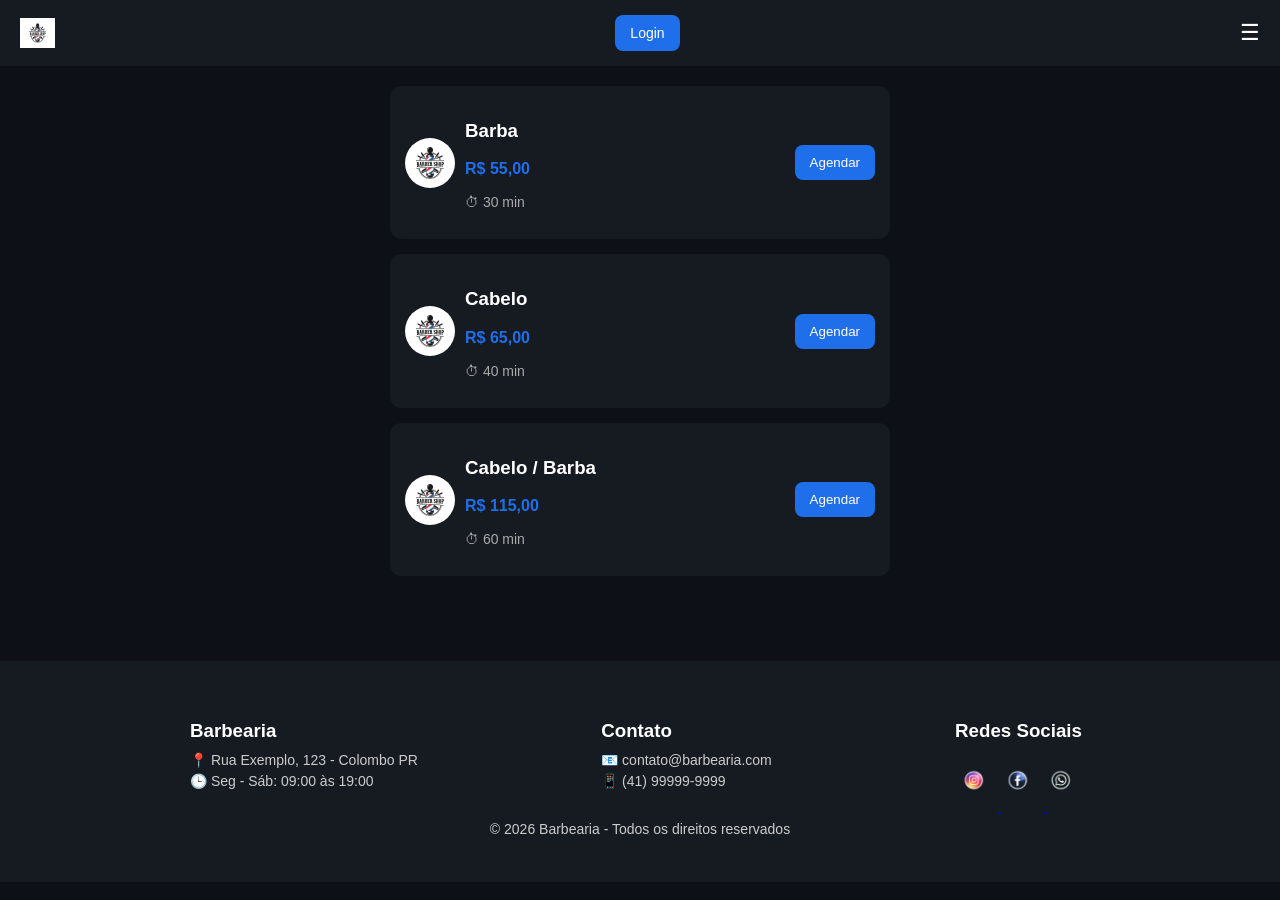
<file: barbearia/barbeariaFrontEnd/html/index.html>
<!DOCTYPE html>
<html lang="pt-br">
<head>
<meta charset="UTF-8">
<meta name="viewport" content="width=device-width, initial-scale=1.0">
<title>Barbearia</title>
<link rel="stylesheet" href="../css/style.css">
</head>

<body>

<header class="header">

<div class="logo" id="home">
<img src="../img/logo barbearia.jpg">
</div>


<div class="header-actions" id="headerActions">
  <a href="login.html" id="btnLogin" class="btn-action">Login</a>
</div>



<div class="menu-icon" onclick="toggleMenu()">
☰
</div>

</header>

<nav class="menu" id="menu">
    <a href="#home">Home</a>
    <a href="#servicos">Serviços</a>
    <a href="#contato">Contato</a>
    <a href="#endereco">Endereço</a>
</nav>


<div class="container">

</div>


<footer class="footer">

<div class="footer-container">

<div class="footer-info" id="endereco">

<h3>Barbearia</h3>

<p>📍 Rua Exemplo, 123 - Colombo PR</p>

<p>🕒 Seg - Sáb: 09:00 às 19:00</p>

</div>


<div class="footer-contato" id="contato">

<h3>Contato</h3>

<p>📧 contato@barbearia.com</p>

<p>📱 (41) 99999-9999</p>

</div>


<div class="footer-redes">

<h3>Redes Sociais</h3>

<a href="https://instagram.com" target="_blank">
<img src="../img/instagram.png" alt="Instagram">
</a>

<a href="https://facebook.com" target="_blank">
<img src="../img/facebook.png" alt="Facebook">
</a>

<a href="https://wa.me/5541999999999" target="_blank">
<img src="../img/whatsapp.png" alt="WhatsApp">
</a>

</div>

</div>

<p class="copyright">
© 2026 Barbearia - Todos os direitos reservados
</p>

</footer>

<script src="../script.js" defer></script>

</body>
</html>
</file>
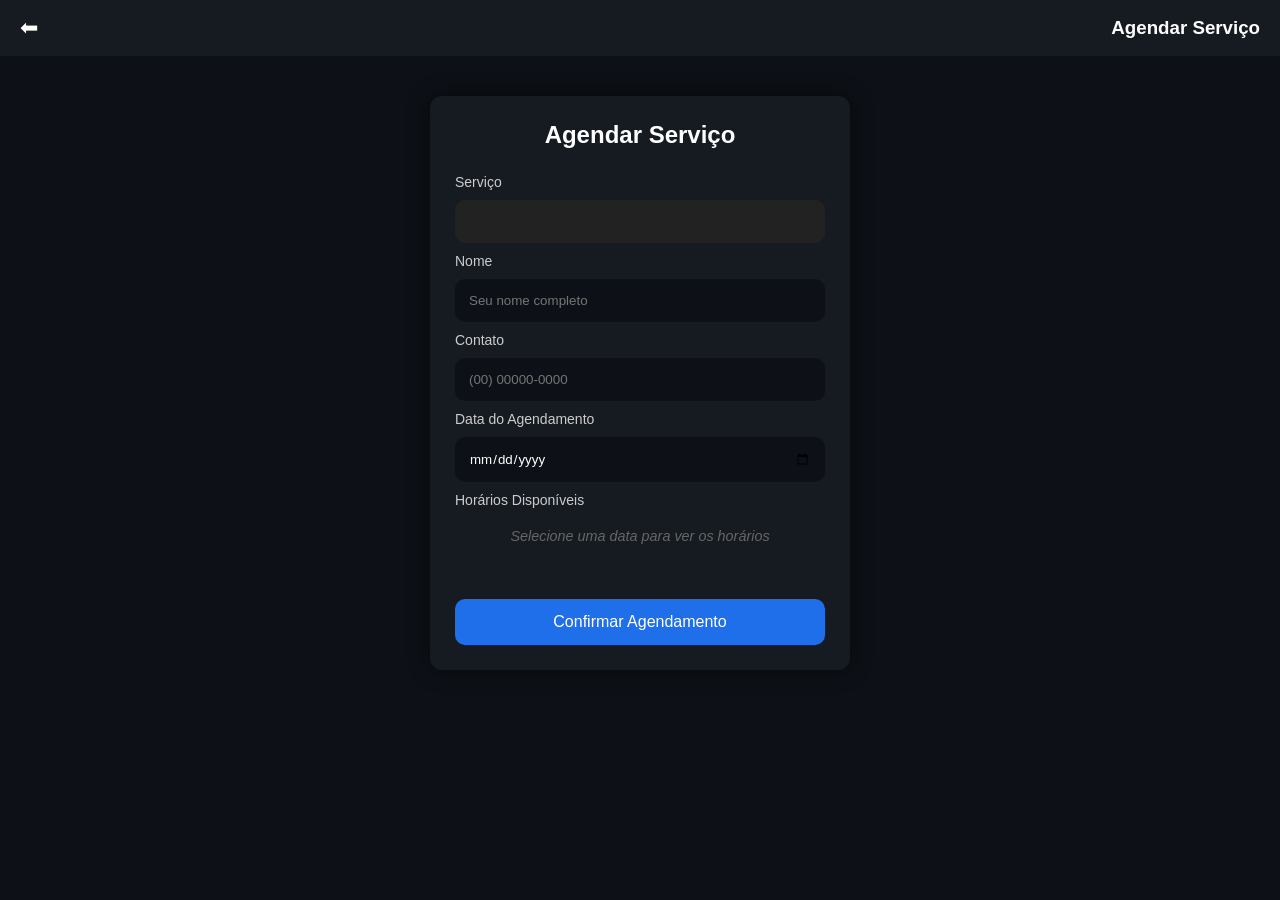
<file: barbearia/barbeariaFrontEnd/html/agendamento.html>
<!DOCTYPE html>
<html lang="pt-br">
<head>
<meta charset="UTF-8">
<meta name="viewport" content="width=device-width, initial-scale=1.0">
<title>Agendar Serviço</title>

<link rel="stylesheet" href="../css/style.css">
<link rel="stylesheet" href="../css/agendar.css">

</head>

<body>

<header class="header">

<span class="voltar" onclick="voltar()">⬅</span>

<h3>Agendar Serviço</h3>

</header>

<div class="container">

<h2>Agendar Serviço</h2>

<form id="formAgendamento" class="form-agendamento">

    <label for="servico">Serviço</label>
    <input type="text" id="servico" readonly>

    <label for="nomeCliente">Nome</label>
    <input type="text" id="nomeCliente" required placeholder="Seu nome completo">

    <label for="contato">Contato</label>
    <input type="text" id="contato" required placeholder="(00) 00000-0000">

    <label for="dataAgendada">Data do Agendamento</label>
    <input type="date" id="dataAgendada" required>

    <label>Horários Disponíveis</label>
    <div id="container-horarios" class="grid-horarios">
        <p style="color: #666; font-size: 0.9rem;">Selecione uma data para ver os horários</p>
    </div>

    <button type="button" onclick="enviarAgendamento()">Confirmar Agendamento</button>

</form>

<div id="modalAviso" class="modal">

  <div class="modal-content">

    <p id="mensagemModal"></p>

    <button onclick="fecharModal()">OK</button>

  </div>

</div>

<script src="../script.js"></script>




</body>
</html>
</file>
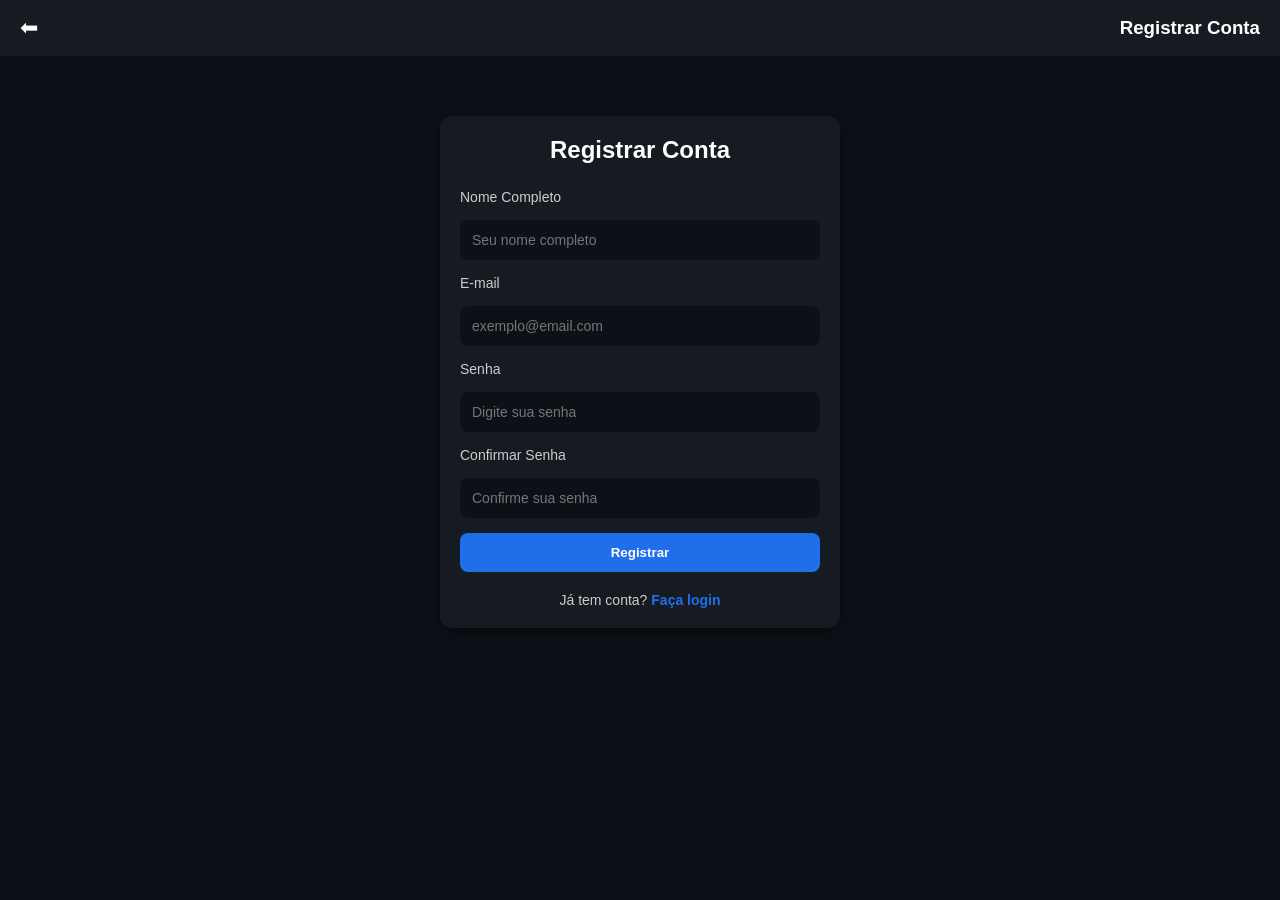
<file: barbearia/barbeariaFrontEnd/html/cadastro.html>
<!DOCTYPE html>
<html lang="pt-br">
<head>
<meta charset="UTF-8">
<meta name="viewport" content="width=device-width, initial-scale=1.0">
<title>Registrar Conta</title>
<link rel="stylesheet" href="../css/cadastro.css">
</head>
<body>

<header class="header">
    <span class="voltar" onclick="voltar()">⬅</span>
    <h3>Registrar Conta</h3>
</header>

<div class="container">
    <h2>Registrar Conta</h2>
    <form class="form-login" id="formRegistro">
        <label for="nome">Nome Completo</label>
        <input type="text" id="nome" placeholder="Seu nome completo" required>

        <label for="email">E-mail</label>
        <input type="email" id="email" placeholder="exemplo@email.com" required>

        <label for="senha">Senha</label>
        <input type="password" id="senha" placeholder="Digite sua senha" required>

        <label for="confirmarSenha">Confirmar Senha</label>
        <input type="password" id="confirmarSenha" placeholder="Confirme sua senha" required>

        <button type="button" id="btnRegistro">Registrar</button>
    </form>

    <p class="cadastro-link">
        Já tem conta? <a href="login.html">Faça login</a>
    </p>
</div>

<!-- Modal de aviso -->
<div id="modalAviso" class="modal">
    <div class="modal-content">
        <p id="mensagemModal"></p>
        <button onclick="fecharModal()">OK</button>
    </div>
</div>

<script src="../cadastro.js" defer></script>
</body>
</html>
</file>
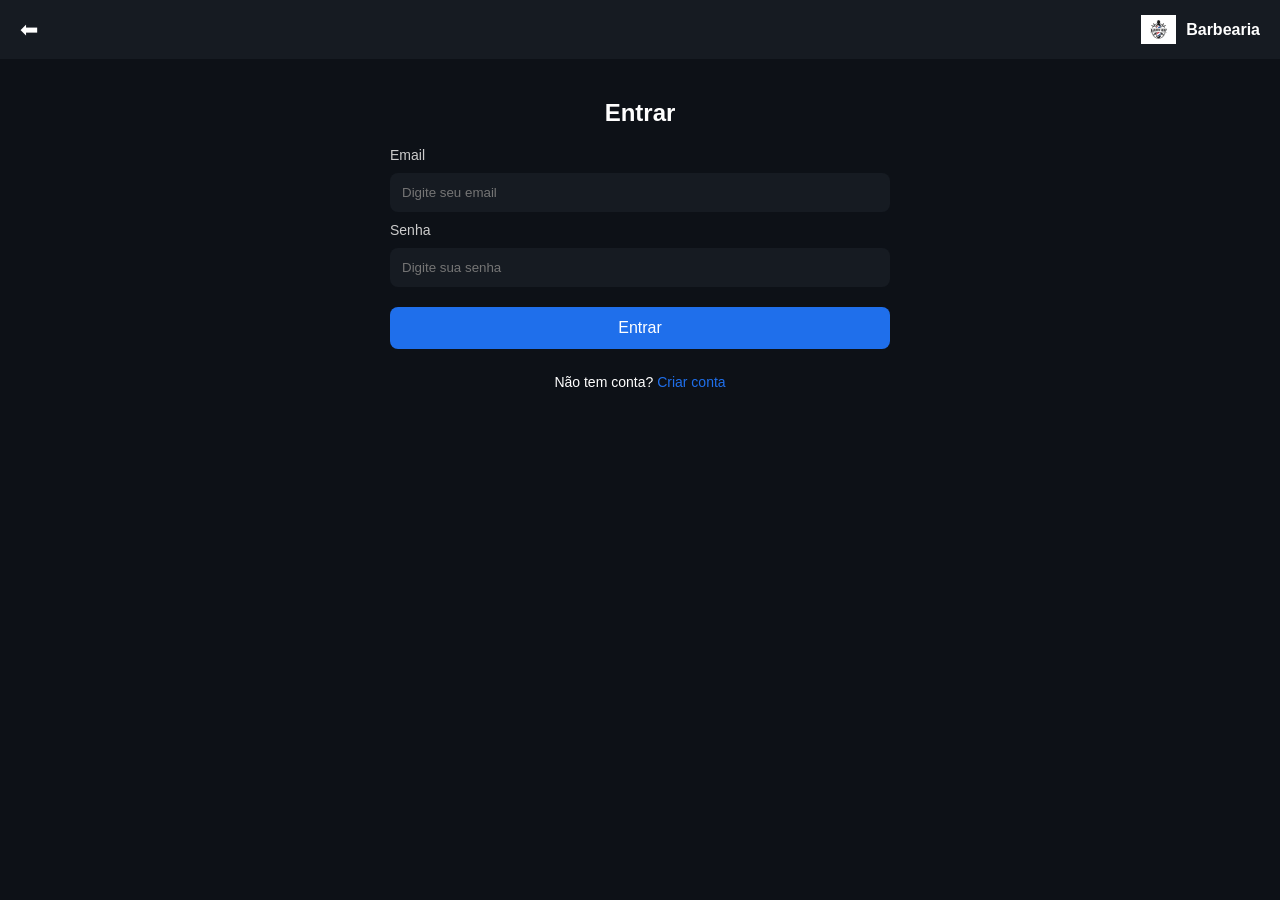
<file: barbearia/barbeariaFrontEnd/html/login.html>
<!DOCTYPE html>
<html lang="pt-br">

<head>
<meta charset="UTF-8">
<meta name="viewport" content="width=device-width, initial-scale=1.0">
<title>Login - Barbearia</title>

<link rel="stylesheet" href="../css/style.css">
<link rel="stylesheet" href="../css/login.css">

</head>

<body>

    

<header class="header">

<span class="voltar" onclick="voltar()">⬅</span>

<div class="logo">
<img src="../img/logo barbearia.jpg">
<span>Barbearia</span>
</div>

</header>
 <!--teste-->

<div class="container">

<h2 style="text-align:center;">Entrar</h2>

<form class="login-form">

<label>Email</label>
<input type="email" id="email" placeholder="Digite seu email" required>

<label>Senha</label>
<input type="password" id="senha" placeholder="Digite sua senha" required>

<button type="button" onclick="login()">Entrar</button>

<p class="cadastro-link">
Não tem conta? <a href="cadastro.html">Criar conta</a>
</p>

</form>

</div>


<script src="../login.js"></script>

</body>
</html>
</file>
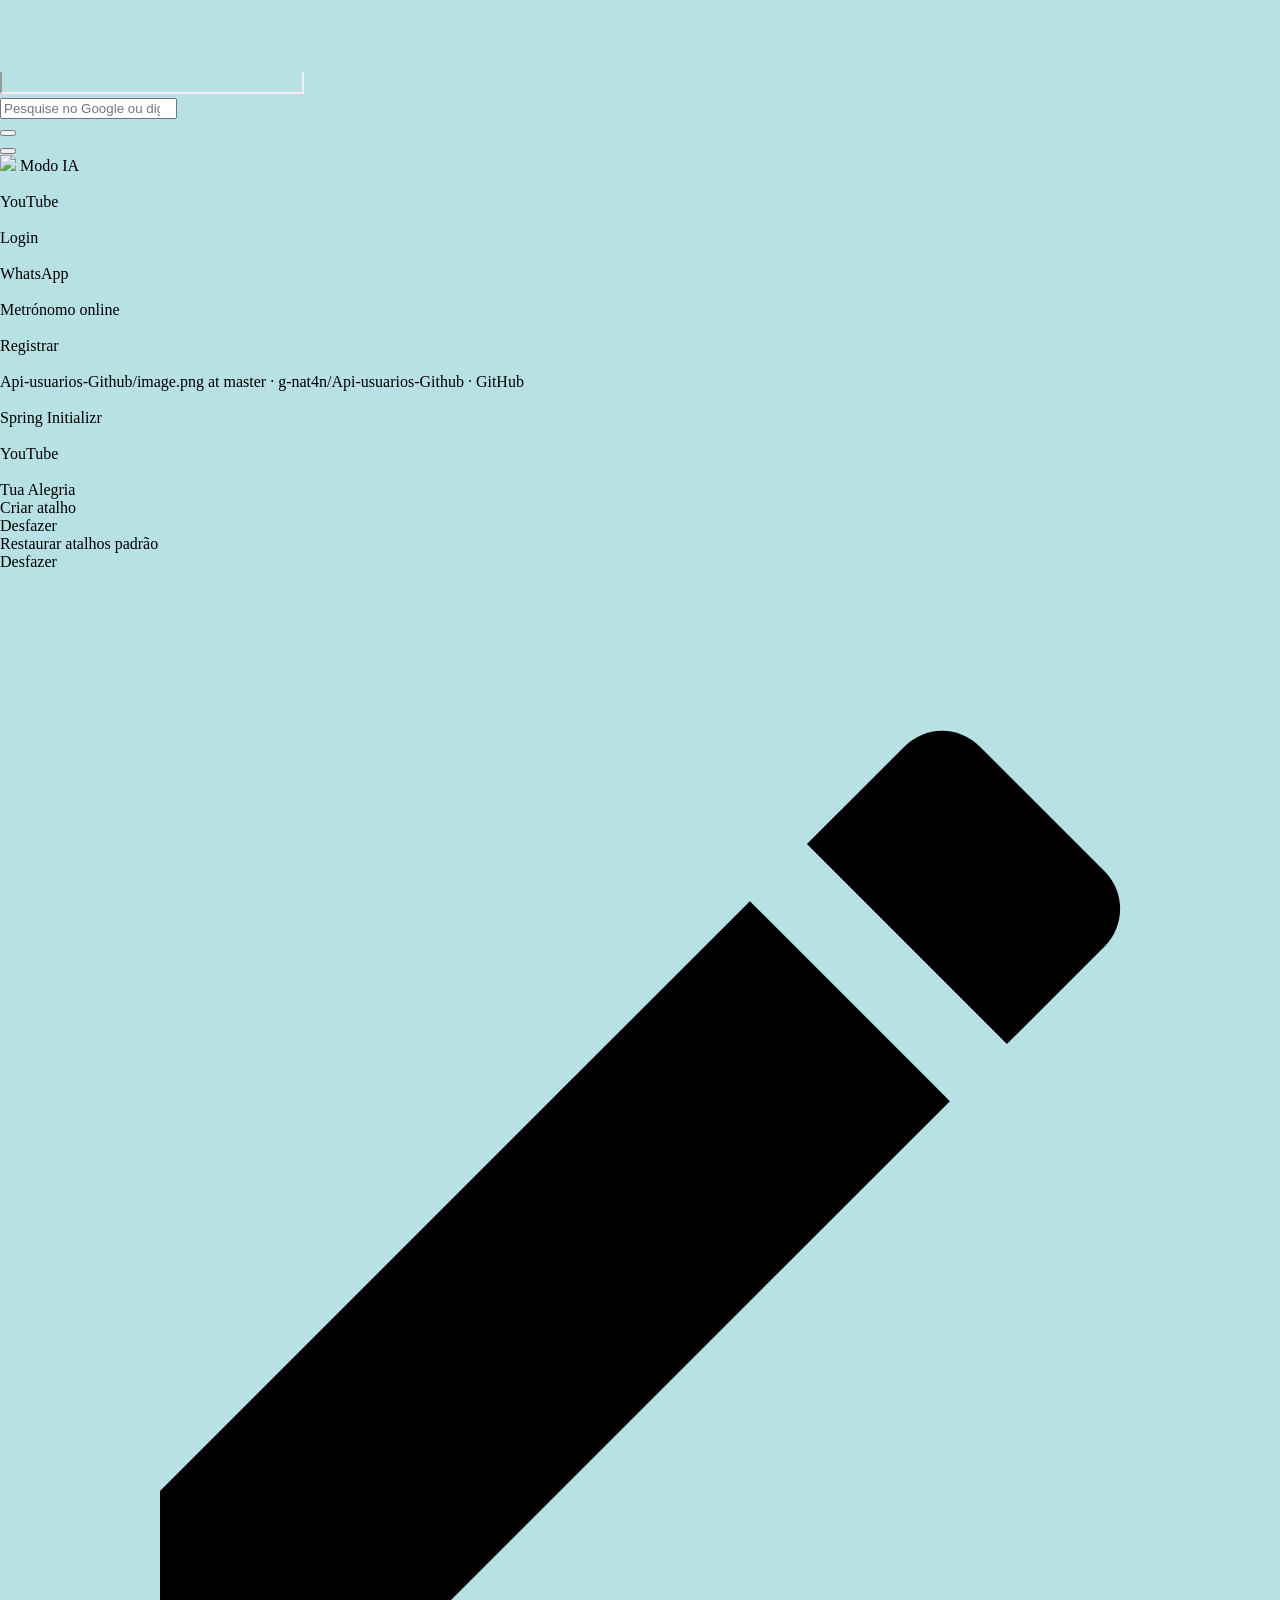
<file: barbearia/barbeariaFrontEnd/img/Nova guia.html>
<!DOCTYPE html>
<!-- saved from url=(0022)chrome://new-tab-page/ -->
<html dir="ltr" lang="pt" class="focus-outline-visible" lazy-loaded="true"><head><meta http-equiv="Content-Type" content="text/html; charset=UTF-8">
    
    <title>Nova guia</title>
    <style>
      body {
        background: #B7E1E4;
        margin: 0;
      }

      #backgroundImage {
        border: none;
        height: 100%;
        pointer-events: none;
        position: fixed;
        top: 0;
        visibility: hidden;
        width: 100%;
      }

      [show-background-image] #backgroundImage {
        visibility: visible;
      }
    </style>
  <cr-iconset name="ntp"><template shadowrootmode="open"><!---->
<svg id="baseSvg" xmlns="http://www.w3.org/2000/svg" preserveAspectRatio="xMidYMid meet" focusable="false" style="pointer-events: none; display: block; width: 100%; height: 100%;" viewBox="0 0 24 24">
 </svg>
<slot></slot>
</template>
  <svg>
    <defs>
      <g id="pencil" width="24" height="24">
        <path d="M3 17.25V21h3.75L17.81 9.94l-3.75-3.75L3 17.25zM20.71 7.04a.996.996 0 0 0 0-1.41l-2.34-2.34a.996.996 0 0 0-1.41 0l-1.83 1.83 3.75 3.75 1.83-1.83z"></path><path d="M0 0h24v24H0z" fill="none"></path>
      </g>
      <clippath id="a"><path fill="#fff" d="M0 0h16v16H0z"></path></clippath>
      <g id="sparkle" clip-path="url(#a)" width="16" height="16" fill="none" viewBox="0 0 16 16">
        <path fill="#fff" d="M8 14.4a6.16 6.16 0 0 0-.5-2.483 6.286 6.286 0 0 0-1.383-2.034A6.287 6.287 0 0 0 4.083 8.5 6.16 6.16 0 0 0 1.6 8a6.16 6.16 0 0 0 2.483-.5A6.421 6.421 0 0 0 7.5 4.083c.333-.777.5-1.605.5-2.483 0 .878.167 1.706.5 2.483a6.623 6.623 0 0 0 1.367 2.05 6.624 6.624 0 0 0 2.05 1.367c.777.333 1.605.5 2.483.5-.878 0-1.706.167-2.483.5A6.421 6.421 0 0 0 8.5 11.917 6.16 6.16 0 0 0 8 14.4Z"></path>
      </g>
    </defs>
  </svg>
</cr-iconset><cr-iconset name="composebox"><template shadowrootmode="open"><!---->
<svg id="baseSvg" xmlns="http://www.w3.org/2000/svg" preserveAspectRatio="xMidYMid meet" focusable="false" style="pointer-events: none; display: block; width: 100%; height: 100%;" viewBox="0 0 24 24">
 </svg>
<slot></slot>
</template>
  <svg>
    <defs>
      <g id="google-lens-2" height="20px" viewBox="0 -960 960 960" width="20px" fill="currentColor">
        <path d="M480.24-324Q432-324 398-357.76q-34-33.77-34-82Q364-488 397.76-522q33.77-34 82-34Q528-556 562-522.24q34 33.77 34 82Q596-392 562.24-358q-33.77 34-82 34ZM720-164q-32 0-54-22t-22-54q0-32 22-54t54-22q32 0 54 22t22 54q0 32-22 54t-54 22Zm-432 20q-60 0-102-42t-42-102v-96h72v96q0 29.7 21.15 50.85Q258.3-216 288-216h192v72H288Zm456-296v-160q0-29.7-21.15-50.85Q701.7-672 672-672H288q-29.7 0-50.85 21.15Q216-629.7 216-600v144h-72v-144q0-60 42-102t102-42h80l36-72h152l36 72h80q60 0 102 42t42 102v160h-72Z"></path>
      </g>
      <g id="imageUpload">
        <path d="M5 21C4.45 21 3.975 20.8083 3.575 20.425C3.19167 20.025 3 19.55 3 19V5C3 4.45 3.19167 3.98333 3.575 3.6C3.975 3.2 4.45 3 5 3H13C13 3.28333 13 3.59167 13 3.925C13 4.25833 13 4.61667 13 5H5V19H19V11C19.3833 11 19.7417 11 20.075 11C20.4083 11 20.7167 11 21 11V19C21 19.55 20.8 20.025 20.4 20.425C20.0167 20.8083 19.55 21 19 21H5ZM6 17H18L14.25 12L11.25 16L9 13L6 17ZM17 9V7H15V5H17V3H19V5H21V7H19V9H17Z" fill="currentColor"></path>
      </g>
      <g id="fileUpload">
        <path d="M18 15.75C18 17.4833 17.3917 18.9583 16.175 20.175C14.9583 21.3917 13.4833 22 11.75 22C10.0167 22 8.54167 21.3917 7.325 20.175C6.10833 18.9583 5.5 17.4833 5.5 15.75V6.5C5.5 5.25 5.93333 4.19167 6.8 3.325C7.68333 2.44167 8.75 2 10 2C11.25 2 12.3083 2.44167 13.175 3.325C14.0583 4.19167 14.5 5.25 14.5 6.5V15.25C14.5 16.0167 14.2333 16.6667 13.7 17.2C13.1667 17.7333 12.5167 18 11.75 18C10.9833 18 10.3333 17.7333 9.8 17.2C9.26667 16.6667 9 16.0167 9 15.25V6H11V15.25C11 15.4667 11.0667 15.65 11.2 15.8C11.35 15.9333 11.5333 16 11.75 16C11.9667 16 12.1417 15.9333 12.275 15.8C12.425 15.65 12.5 15.4667 12.5 15.25V6.5C12.4833 5.8 12.2333 5.20833 11.75 4.725C11.2833 4.24167 10.7 4 10 4C9.3 4 8.70833 4.24167 8.225 4.725C7.74167 5.20833 7.5 5.8 7.5 6.5V15.75C7.48333 16.9333 7.89167 17.9417 8.725 18.775C9.55833 19.5917 10.5667 20 11.75 20C12.9167 20 13.9083 19.5917 14.725 18.775C15.5417 17.9417 15.9667 16.9333 16 15.75V6H18V15.75Z" fill="currentColor"></path>
      </g>
      <g id="canvas" viewBox="0 0 16 16">
        <path d="M11.6 14.4H7.6C7.6 14.2111 7.6 14.0222 7.6 13.8333C7.6 13.6333 7.6 13.4222 7.6 13.2H11.6V5.6H8.8V2.8H4.4V8.4C4.26667 8.4 4.13333 8.4 4 8.4C3.86667 8.4 3.72778 8.4 3.58333 8.4C3.51667 8.4 3.45 8.4 3.38333 8.4C3.32778 8.4 3.26667 8.4 3.2 8.4V2.8C3.2 2.46667 3.31667 2.18333 3.55 1.95C3.78333 1.71667 4.06667 1.6 4.4 1.6H9.6L12.8 4.8V13.2C12.8 13.5333 12.6833 13.8167 12.45 14.05C12.2167 14.2833 11.9333 14.4 11.6 14.4ZM3.58333 15.2C3.57222 15.2 3.52778 15.1667 3.45 15.1C3.29444 14.4667 2.98333 13.9222 2.51667 13.4667C2.06111 13 1.51667 12.6889 0.883333 12.5333C0.861111 12.5222 0.827778 12.4778 0.783333 12.4C0.783333 12.3778 0.816667 12.3333 0.883333 12.2667C1.51667 12.1111 2.06111 11.8056 2.51667 11.35C2.98333 10.8833 3.29444 10.3333 3.45 9.7C3.46111 9.67778 3.50556 9.64444 3.58333 9.6C3.60556 9.6 3.65 9.63333 3.71667 9.7C3.88333 10.3333 4.19444 10.8778 4.65 11.3333C5.10556 11.7889 5.65 12.1 6.28333 12.2667C6.30556 12.2667 6.33889 12.3111 6.38333 12.4C6.38333 12.4111 6.35 12.4556 6.28333 12.5333C5.65 12.6889 5.1 13 4.63333 13.4667C4.17778 13.9222 3.87222 14.4667 3.71667 15.1C3.71667 15.1222 3.67222 15.1556 3.58333 15.2Z" fill="currentColor"></path>
      </g>
      <g id="deepSearch" viewBox="0 0 16 16">
        <path d="M0.447222 6.99401C0.447222 6.08019 0.614385 5.22766 0.948711 4.43642C1.29418 3.64519 1.76781 2.95425 2.36959 2.36361C2.97138 1.76182 3.66789 1.29376 4.45913 0.959439C5.25036 0.613969 6.09732 0.441235 7 0.441235C8.40417 0.441235 9.64674 0.825709 10.7277 1.59466C11.8087 2.36361 12.5944 3.35544 13.0847 4.57015C13.1627 4.77075 13.1627 4.97134 13.0847 5.17194C13.0067 5.36139 12.8674 5.48955 12.6668 5.55641C12.4997 5.62328 12.3269 5.60656 12.1486 5.50626C11.9814 5.40597 11.8644 5.26666 11.7976 5.08836C11.5413 4.45314 11.1679 3.89036 10.6776 3.40001C10.1984 2.89853 9.6356 2.51405 8.98924 2.24659V2.61435C8.98924 2.94867 8.87222 3.23285 8.6382 3.46688C8.40417 3.68976 8.12556 3.8012 7.80238 3.8012H6.19762V4.60359C6.19762 4.82647 6.11961 5.01592 5.96359 5.17194C5.81872 5.31681 5.63484 5.38925 5.41195 5.38925H4.60957V6.99401H4.69316C4.89375 6.99401 5.06091 7.06088 5.19464 7.19461C5.32837 7.32834 5.39524 7.48993 5.39524 7.67938V8.56534H4.60957L1.95169 5.90745C1.91825 6.08576 1.89039 6.26407 1.86811 6.44238C1.84582 6.62068 1.83467 6.80456 1.83467 6.99401C1.83467 8.29788 2.25815 9.43459 3.10511 10.4041C3.96321 11.3737 5.01634 11.9365 6.26448 12.0925C6.44279 12.1371 6.58209 12.2318 6.68239 12.3767C6.78269 12.5104 6.82727 12.6664 6.81612 12.8447C6.79383 13.0342 6.70468 13.1957 6.54866 13.3295C6.39264 13.4521 6.21434 13.4911 6.01374 13.4465C4.44241 13.2236 3.12183 12.5048 2.05198 11.2901C0.982143 10.0754 0.447222 8.64335 0.447222 6.99401ZM12.1152 12.6775L10.5271 11.1062C10.3043 11.2399 10.0702 11.3458 9.82505 11.4238C9.59102 11.4907 9.34028 11.5241 9.07282 11.5241C8.27044 11.5241 7.59064 11.2455 7.03343 10.6883C6.47622 10.1311 6.19762 9.45688 6.19762 8.66564C6.19762 7.86326 6.47622 7.18346 7.03343 6.62625C7.59064 6.06905 8.27044 5.79044 9.07282 5.79044C9.86406 5.79044 10.5383 6.06905 11.0955 6.62625C11.6527 7.18346 11.9313 7.85769 11.9313 8.64892C11.9313 8.92753 11.8923 9.18942 11.8143 9.43459C11.7474 9.67976 11.6471 9.90822 11.5134 10.12L13.1014 11.708C13.2352 11.8529 13.302 12.0145 13.302 12.1928C13.302 12.3711 13.2352 12.5327 13.1014 12.6775C12.9566 12.8113 12.7894 12.8781 12.6 12.8781C12.4216 12.8781 12.2601 12.8113 12.1152 12.6775ZM9.0561 10.1367C9.46844 10.1367 9.81948 9.99737 10.1092 9.71876C10.399 9.42902 10.5438 9.07797 10.5438 8.66564C10.5438 8.2533 10.399 7.90226 10.1092 7.61251C9.83062 7.32277 9.48515 7.17789 9.07282 7.17789C8.66048 7.17789 8.30944 7.32277 8.01969 7.61251C7.72994 7.89112 7.58507 8.23659 7.58507 8.64892C7.58507 9.06126 7.72437 9.4123 8.00298 9.70205C8.29272 9.9918 8.64377 10.1367 9.0561 10.1367Z" fill="currentColor"></path>
      </g>
      <g id="createImage" viewBox="0 0 16 16">
        <path d="M8.72178 8.114C9.02267 8.114 9.30127 8.05828 9.55759 7.94684C9.82505 7.8354 10.0702 7.67938 10.2931 7.47878C10.438 7.33391 10.5661 7.16675 10.6776 6.9773C10.789 6.7767 10.8782 6.56496 10.945 6.34208C10.9785 6.23064 10.9506 6.13034 10.8615 6.04118C10.7834 5.95203 10.6887 5.92417 10.5773 5.9576C10.3544 5.99104 10.1427 6.06347 9.94206 6.17491C9.75261 6.27521 9.57988 6.40337 9.42386 6.55939C9.21212 6.75998 9.04496 6.99401 8.92237 7.26147C8.81093 7.51779 8.74406 7.80197 8.72178 8.114ZM8.68834 8.114C8.66606 7.80197 8.58805 7.51222 8.45432 7.24476C8.33173 6.9773 8.16457 6.74327 7.95283 6.54267C7.78567 6.38665 7.60179 6.26407 7.40119 6.17491C7.21174 6.07462 7.00557 6.00218 6.78269 5.9576C6.67125 5.92417 6.57095 5.95203 6.4818 6.04118C6.40379 6.13034 6.37593 6.23064 6.39821 6.34208C6.45394 6.56496 6.53752 6.7767 6.64896 6.9773C6.77154 7.16675 6.91642 7.33391 7.08358 7.47878C7.29532 7.67938 7.53492 7.8354 7.80238 7.94684C8.06984 8.05828 8.36516 8.114 8.68834 8.114ZM8.70506 6.02447C8.86108 6.02447 8.99481 5.96875 9.10625 5.85731C9.22884 5.74586 9.29013 5.60656 9.29013 5.4394V5.28895L9.40714 5.37253C9.54087 5.46169 9.68575 5.48955 9.84177 5.45612C10.0089 5.41154 10.1371 5.31124 10.2262 5.15522C10.3042 5.03264 10.321 4.89333 10.2764 4.73732C10.2318 4.5813 10.1427 4.45314 10.0089 4.35284L9.89192 4.26926L10.0256 4.18568C10.1594 4.09653 10.243 3.97951 10.2764 3.83464C10.321 3.67862 10.2987 3.52817 10.2095 3.3833C10.1315 3.23842 10.0145 3.1437 9.85848 3.09912C9.70246 3.05454 9.55759 3.07683 9.42386 3.16599L9.29013 3.24957V3.08241C9.29013 2.92639 9.22884 2.79266 9.10625 2.68122C8.99481 2.55863 8.85551 2.49734 8.68834 2.49734C8.53233 2.49734 8.3986 2.55863 8.28715 2.68122C8.17571 2.79266 8.11999 2.92639 8.11999 3.08241V3.24957L7.96954 3.16599C7.82467 3.07683 7.67422 3.05454 7.51821 3.09912C7.37333 3.1437 7.25632 3.23285 7.16716 3.36658C7.08915 3.51146 7.06687 3.6619 7.1003 3.81792C7.14487 3.97394 7.2396 4.09653 7.38448 4.18568L7.51821 4.26926L7.36776 4.33613C7.22288 4.41413 7.12816 4.53115 7.08358 4.68717C7.05015 4.84319 7.07801 4.99363 7.16716 5.13851C7.25632 5.29453 7.3789 5.39482 7.53492 5.4394C7.69094 5.47283 7.83581 5.44497 7.96954 5.35582L8.10327 5.27224V5.4394C8.10327 5.60656 8.159 5.74586 8.27044 5.85731C8.38188 5.96875 8.52675 6.02447 8.70506 6.02447ZM8.68834 4.85433C8.53233 4.85433 8.3986 4.79861 8.28715 4.68717C8.17571 4.57573 8.11999 4.43642 8.11999 4.26926C8.11999 4.11324 8.17571 3.97951 8.28715 3.86807C8.3986 3.74548 8.5379 3.68419 8.70506 3.68419C8.86108 3.68419 8.99481 3.74548 9.10625 3.86807C9.22884 3.97951 9.29013 4.11324 9.29013 4.26926C9.29013 4.43642 9.22884 4.57573 9.10625 4.68717C8.99481 4.79861 8.85551 4.85433 8.68834 4.85433ZM5.14449 10.2537C4.72102 10.2537 4.38112 10.1311 4.1248 9.88593C3.87963 9.62961 3.75704 9.28971 3.75704 8.86623V1.7451C3.75704 1.32162 3.87963 0.987299 4.1248 0.742127C4.38112 0.485811 4.72102 0.357653 5.14449 0.357653H12.2656C12.6891 0.357653 13.0234 0.485811 13.2686 0.742127C13.5249 0.987299 13.6531 1.32162 13.6531 1.7451V8.86623C13.6531 9.28971 13.5249 9.62961 13.2686 9.88593C13.0234 10.1311 12.6891 10.2537 12.2656 10.2537H5.14449ZM5.14449 8.86623H12.2656V1.7451H5.14449V8.86623ZM2.8878 13.6304C2.52004 13.6861 2.18014 13.5969 1.86811 13.3629C1.56721 13.1177 1.38891 12.8113 1.33318 12.4435L0.380357 5.37253C0.324636 4.98249 0.41379 4.63702 0.647818 4.33613C0.89299 4.02409 1.20503 3.84578 1.58393 3.8012L1.90154 3.76777C2.11328 3.75663 2.28601 3.81792 2.41974 3.95165C2.56462 4.08538 2.63705 4.25812 2.63705 4.46986C2.63705 4.64816 2.58133 4.80418 2.46989 4.93791C2.35845 5.07164 2.21357 5.14408 2.03527 5.15522L1.76781 5.18866L2.70392 12.2596L10.2931 11.2232C10.4937 11.2009 10.6664 11.2511 10.8113 11.3737C10.9673 11.4851 11.0565 11.6356 11.0788 11.825C11.1122 12.0145 11.0676 12.1872 10.945 12.3432C10.8336 12.4992 10.6832 12.5884 10.4937 12.6107L2.8878 13.6304Z" fill="currentColor"></path>
      </g>
      <g id="autoModel" viewBox="0 0 16 16">
        <path d="M 3.773438 10.390625 C 3.570312 10.035156 3.410156 9.660156 3.289062 9.257812 C 3.167969 8.855469 3.109375 8.433594 3.109375 7.992188 C 3.109375 6.632812 3.585938 5.46875 4.546875 4.503906 C 5.503906 3.539062 6.675781 3.074219 8.058594 3.109375 L 8.0625 3.109375 L 7.175781 2.21875 L 8.066406 1.328125 L 10.539062 3.800781 L 8.066406 6.273438 L 7.175781 5.382812 L 8.0625 4.492188 L 8.070312 4.492188 C 7.0625 4.46875 6.214844 4.804688 5.523438 5.496094 C 4.835938 6.191406 4.492188 7.019531 4.492188 7.992188 C 4.492188 8.246094 4.515625 8.484375 4.5625 8.714844 C 4.613281 8.941406 4.683594 9.164062 4.78125 9.382812 Z M 7.933594 14.675781 L 5.460938 12.203125 L 7.933594 9.726562 L 8.824219 10.621094 L 7.9375 11.511719 L 7.929688 11.511719 C 8.9375 11.535156 9.785156 11.199219 10.476562 10.503906 C 11.164062 9.8125 11.507812 8.980469 11.507812 8.007812 C 11.507812 7.753906 11.484375 7.515625 11.4375 7.285156 C 11.386719 7.058594 11.316406 6.835938 11.21875 6.617188 L 12.226562 5.613281 C 12.429688 5.96875 12.589844 6.34375 12.710938 6.742188 C 12.832031 7.144531 12.890625 7.566406 12.890625 8.007812 C 12.890625 9.355469 12.414062 10.515625 11.453125 11.488281 C 10.496094 12.460938 9.324219 12.929688 7.941406 12.894531 L 7.9375 12.894531 L 8.824219 13.78125 Z M 7.933594 14.675781" fill="currentColor"></path>
      </g>
      <g id="regularModel" viewBox="0 0 16 16">
        <path d="M 7.285156 11.851562 L 10.332031 8 L 7.851562 8 L 8.285156 4.316406 L 5.398438 8.800781 L 7.832031 8.800781 Z M 5.601562 14.398438 L 6.398438 10 L 3.199219 10 L 8.601562 1.601562 L 9.800781 1.601562 L 9.199219 6.800781 L 12.800781 6.800781 L 6.800781 14.398438 Z M 7.867188 8.082031 Z M 7.867188 8.082031" fill="currentColor"></path>
      </g>
      <g id="thinkingModel" viewBox="0 0 16 16">
        <path d="M 5.875 2.398438 L 5.875 1.078125 L 10.125 1.078125 L 10.125 2.398438 Z M 7.339844 9.710938 L 8.660156 9.710938 L 8.660156 5.699219 L 7.339844 5.699219 Z M 8 14.644531 C 7.199219 14.644531 6.453125 14.492188 5.761719 14.191406 C 5.070312 13.890625 4.464844 13.480469 3.945312 12.964844 C 3.425781 12.449219 3.015625 11.84375 2.714844 11.148438 C 2.414062 10.457031 2.265625 9.710938 2.265625 8.910156 C 2.265625 8.113281 2.414062 7.367188 2.714844 6.675781 C 3.019531 5.980469 3.429688 5.375 3.945312 4.859375 C 4.464844 4.339844 5.070312 3.929688 5.761719 3.628906 C 6.457031 3.328125 7.199219 3.175781 7.992188 3.175781 C 8.644531 3.175781 9.273438 3.285156 9.878906 3.5 C 10.488281 3.71875 11.046875 4.023438 11.558594 4.414062 L 12.476562 3.515625 L 13.398438 4.441406 L 12.503906 5.355469 C 12.894531 5.859375 13.195312 6.414062 13.414062 7.019531 C 13.628906 7.625 13.734375 8.257812 13.734375 8.914062 C 13.734375 9.710938 13.585938 10.457031 13.285156 11.148438 C 12.984375 11.84375 12.574219 12.449219 12.054688 12.964844 C 11.535156 13.480469 10.929688 13.890625 10.238281 14.191406 C 9.546875 14.492188 8.800781 14.644531 8 14.644531 Z M 8 13.261719 C 9.210938 13.261719 10.238281 12.839844 11.085938 11.996094 C 11.929688 11.152344 12.351562 10.125 12.351562 8.910156 C 12.351562 7.699219 11.929688 6.671875 11.085938 5.828125 C 10.238281 4.980469 9.210938 4.558594 8 4.558594 C 6.789062 4.558594 5.761719 4.980469 4.914062 5.828125 C 4.070312 6.671875 3.648438 7.699219 3.648438 8.910156 C 3.648438 10.125 4.070312 11.152344 4.914062 11.996094 C 5.761719 12.839844 6.789062 13.261719 8 13.261719 Z M 8 8.910156 Z M 8 8.910156" fill="currentColor"></path>
      </g>
      <g id="astrophotographyMode" viewBox="0 -960 960 960">
        <path d="m760-600-50-110-110-50 110-50 50-110 50 110 110 50-110 50-50 110Zm0 560-50-110-110-50 110-50 50-110 50 110 110 50-110 50-50 110ZM400-160 300-380 80-480l220-100 100-220 100 220 220 100-220 100-100 220Zm0-194 40-86 86-40-86-40-40-86-40 86-86 40 86 40 40 86Zm0-126Z" fill="currentColor"></path>
      </g>
      <g id="nanoBanana" viewBox="0 0 24 24">
        <path d="M2 22.4004H22V2.40039H2V22.4004Z" fill="url(#pattern0_1500_179774)"></path>
          <defs>
          <pattern id="pattern0_1500_179774" patternContentUnits="objectBoundingBox" width="1" height="1">
            <use xlink:href="#image0_1500_179774" transform="scale(0.00625)"></use>
          </pattern>
          <image id="image0_1500_179774" width="160" height="160" preserveAspectRatio="none" xlink:href="[data-uri]"></image>
        </defs>
      </g>
      <g id="threadsHistory" viewBox="0 -960 960 960">
        <path d="M740-40q-1 0-8-6-16-61-60.5-105.5T566-212q-2-1-6-8 0-2 6-8 61-16 105.5-60.5T732-394q1-2 8-6 2 0 8 6 17 61 61 105.5T914-228q2 0 6 8 0 1-6 8-61 16-105.5 60.5T748-46q0 2-8 6ZM120-280v-80h360v80H120Zm0-200v-80h720v80H120Zm0-200v-80h720v80H120Z" fill="currentColor"></path>
      </g>
  </defs>
  </svg>
</cr-iconset><cr-iconset name="thumbnail" size="18"><template shadowrootmode="open"><!---->
<svg id="baseSvg" xmlns="http://www.w3.org/2000/svg" preserveAspectRatio="xMidYMid meet" focusable="false" style="pointer-events: none; display: block; width: 100%; height: 100%;" viewBox="0 0 18 18">
 </svg>
<slot></slot>
</template>
  <svg>
    <defs>
      <g id="pdf">
        <path d="M12.5 12H14V10H15.5V8.5H14V7.5H15.5V6H12.5V12ZM2.5 12H4V10H5.5C5.78333 10 6.01667 9.90833 6.2 9.725C6.4 9.525 6.5 9.28333 6.5 9V7C6.5 6.71667 6.4 6.48333 6.2 6.3C6.01667 6.1 5.78333 6 5.5 6H2.5V12ZM4 8.5V7.5H5V8.5H4ZM7.4 12H10.4C10.6833 12 10.9167 11.9083 11.1 11.725C11.3 11.525 11.4 11.2833 11.4 11V7C11.4 6.71667 11.3 6.48333 11.1 6.3C10.9167 6.1 10.6833 6 10.4 6H7.4V12ZM8.9 10.5V7.5H9.9V10.5H8.9ZM2 18C1.45 18 0.975 17.8083 0.575 17.425C0.191667 17.025 0 16.55 0 16V2C0 1.45 0.191667 0.983333 0.575 0.599999C0.975 0.199999 1.45 -1.43051e-06 2 -1.43051e-06H16C16.55 -1.43051e-06 17.0167 0.199999 17.4 0.599999C17.8 0.983333 18 1.45 18 2V16C18 16.55 17.8 17.025 17.4 17.425C17.0167 17.8083 16.55 18 16 18H2ZM2 16H16V2H2V16ZM2 2V16V2Z" fill="currentColor"></path>
      </g>
    </defs>
  </svg>
</cr-iconset><cr-iconset name="cr20" size="20"><template shadowrootmode="open"><!---->
<svg id="baseSvg" xmlns="http://www.w3.org/2000/svg" preserveAspectRatio="xMidYMid meet" focusable="false" style="pointer-events: none; display: block; width: 100%; height: 100%;" viewBox="0 0 20 20">
 </svg>
<slot></slot>
</template>
  <svg>
    <defs>
      <!--
      Keep these in sorted order by id="".
      -->
      <g id="block">
        <path fill-rule="evenodd" clip-rule="evenodd" d="M10 0C4.48 0 0 4.48 0 10C0 15.52 4.48 20 10 20C15.52 20 20 15.52 20 10C20 4.48 15.52 0 10 0ZM2 10C2 5.58 5.58 2 10 2C11.85 2 13.55 2.63 14.9 3.69L3.69 14.9C2.63 13.55 2 11.85 2 10ZM5.1 16.31C6.45 17.37 8.15 18 10 18C14.42 18 18 14.42 18 10C18 8.15 17.37 6.45 16.31 5.1L5.1 16.31Z">
        </path>
      </g>
      <g id="cloud-off">
        <path d="M16 18.125L13.875 16H5C3.88889 16 2.94444 15.6111 2.16667 14.8333C1.38889 14.0556 1 13.1111 1 12C1 10.9444 1.36111 10.0347 2.08333 9.27083C2.80556 8.50694 3.6875 8.09028 4.72917 8.02083C4.77083 7.86805 4.8125 7.72222 4.85417 7.58333C4.90972 7.44444 4.97222 7.30555 5.04167 7.16667L1.875 4L2.9375 2.9375L17.0625 17.0625L16 18.125ZM5 14.5H12.375L6.20833 8.33333C6.15278 8.51389 6.09722 8.70139 6.04167 8.89583C6 9.07639 5.95139 9.25694 5.89583 9.4375L4.83333 9.52083C4.16667 9.57639 3.61111 9.84028 3.16667 10.3125C2.72222 10.7708 2.5 11.3333 2.5 12C2.5 12.6944 2.74306 13.2847 3.22917 13.7708C3.71528 14.2569 4.30556 14.5 5 14.5ZM17.5 15.375L16.3958 14.2917C16.7153 14.125 16.9792 13.8819 17.1875 13.5625C17.3958 13.2431 17.5 12.8889 17.5 12.5C17.5 11.9444 17.3056 11.4722 16.9167 11.0833C16.5278 10.6944 16.0556 10.5 15.5 10.5H14.125L14 9.14583C13.9028 8.11806 13.4722 7.25694 12.7083 6.5625C11.9444 5.85417 11.0417 5.5 10 5.5C9.65278 5.5 9.31944 5.54167 9 5.625C8.69444 5.70833 8.39583 5.82639 8.10417 5.97917L7.02083 4.89583C7.46528 4.61806 7.93056 4.40278 8.41667 4.25C8.91667 4.08333 9.44444 4 10 4C11.4306 4 12.6736 4.48611 13.7292 5.45833C14.7847 6.41667 15.375 7.59722 15.5 9C16.4722 9 17.2986 9.34028 17.9792 10.0208C18.6597 10.7014 19 11.5278 19 12.5C19 13.0972 18.8611 13.6458 18.5833 14.1458C18.3194 14.6458 17.9583 15.0556 17.5 15.375Z">
        </path>
      </g>
      <g id="delete">
        <path d="M 5.832031 17.5 C 5.375 17.5 4.984375 17.335938 4.65625 17.011719 C 4.328125 16.683594 4.167969 16.292969 4.167969 15.832031 L 4.167969 5 L 3.332031 5 L 3.332031 3.332031 L 7.5 3.332031 L 7.5 2.5 L 12.5 2.5 L 12.5 3.332031 L 16.667969 3.332031 L 16.667969 5 L 15.832031 5 L 15.832031 15.832031 C 15.832031 16.292969 15.671875 16.683594 15.34375 17.011719 C 15.015625 17.335938 14.625 17.5 14.167969 17.5 Z M 14.167969 5 L 5.832031 5 L 5.832031 15.832031 L 14.167969 15.832031 Z M 7.5 14.167969 L 9.167969 14.167969 L 9.167969 6.667969 L 7.5 6.667969 Z M 10.832031 14.167969 L 12.5 14.167969 L 12.5 6.667969 L 10.832031 6.667969 Z M 5.832031 5 L 5.832031 15.832031 Z M 5.832031 5 ">
        </path>
      </g>
      <g id="domain" viewBox="0 -960 960 960">
        <path d="M96-144v-672h384v144h384v528H96Zm72-72h72v-72h-72v72Zm0-152h72v-72h-72v72Zm0-152h72v-72h-72v72Zm0-152h72v-72h-72v72Zm168 456h72v-72h-72v72Zm0-152h72v-72h-72v72Zm0-152h72v-72h-72v72Zm0-152h72v-72h-72v72Zm144 456h312v-384H480v80h72v72h-72v80h72v72h-72v80Zm168-232v-72h72v72h-72Zm0 152v-72h72v72h-72Z"></path>
      </g>
      <g id="kite">
        <path fill-rule="evenodd" clip-rule="evenodd" d="M4.6327 8.00094L10.3199 2L16 8.00094L10.1848 16.8673C10.0995 16.9873 10.0071 17.1074 9.90047 17.2199C9.42417 17.7225 8.79147 18 8.11611 18C7.44076 18 6.80806 17.7225 6.33175 17.2199C5.85545 16.7173 5.59242 16.0497 5.59242 15.3371C5.59242 14.977 5.46445 14.647 5.22275 14.3919C4.98104 14.1369 4.66825 14.0019 4.32701 14.0019H4V12.6667H4.32701C5.00237 12.6667 5.63507 12.9442 6.11137 13.4468C6.58768 13.9494 6.85071 14.617 6.85071 15.3296C6.85071 15.6896 6.97867 16.0197 7.22038 16.2747C7.46209 16.5298 7.77488 16.6648 8.11611 16.6648C8.45735 16.6648 8.77014 16.5223 9.01185 16.2747C9.02396 16.2601 9.03607 16.246 9.04808 16.2319C9.08541 16.1883 9.12176 16.1458 9.15403 16.0947L9.55213 15.4946L4.6327 8.00094ZM10.3199 13.9371L6.53802 8.17116L10.3199 4.1814L14.0963 8.17103L10.3199 13.9371Z">
        </path>
      </g>
      <g id="menu">
        <path d="M2 4h16v2H2zM2 9h16v2H2zM2 14h16v2H2z"></path>
      </g>
      <g id="password">
        <path d="M5.833 11.667c.458 0 .847-.16 1.167-.479.333-.333.5-.729.5-1.188s-.167-.847-.5-1.167a1.555 1.555 0 0 0-1.167-.5c-.458 0-.854.167-1.188.5A1.588 1.588 0 0 0 4.166 10c0 .458.16.854.479 1.188.333.319.729.479 1.188.479Zm0 3.333c-1.389 0-2.569-.486-3.542-1.458C1.319 12.569.833 11.389.833 10c0-1.389.486-2.569 1.458-3.542C3.264 5.486 4.444 5 5.833 5c.944 0 1.813.243 2.604.729a4.752 4.752 0 0 1 1.833 1.979h7.23c.458 0 .847.167 1.167.5.333.319.5.708.5 1.167v3.958c0 .458-.167.854-.5 1.188A1.588 1.588 0 0 1 17.5 15h-3.75a1.658 1.658 0 0 1-1.188-.479 1.658 1.658 0 0 1-.479-1.188v-1.042H10.27a4.59 4.59 0 0 1-1.813 2A5.1 5.1 0 0 1 5.833 15Zm3.292-4.375h4.625v2.708H15v-1.042a.592.592 0 0 1 .167-.438.623.623 0 0 1 .458-.188c.181 0 .327.063.438.188a.558.558 0 0 1 .188.438v1.042H17.5V9.375H9.125a3.312 3.312 0 0 0-1.167-1.938 3.203 3.203 0 0 0-2.125-.77 3.21 3.21 0 0 0-2.354.979C2.827 8.298 2.5 9.083 2.5 10s.327 1.702.979 2.354a3.21 3.21 0 0 0 2.354.979c.806 0 1.514-.25 2.125-.75.611-.514 1-1.167 1.167-1.958Z"></path>
      </g>
      
  </defs></svg>
</cr-iconset><cr-iconset name="cr" size="24"><template shadowrootmode="open"><!---->
<svg id="baseSvg" xmlns="http://www.w3.org/2000/svg" preserveAspectRatio="xMidYMid meet" focusable="false" style="pointer-events: none; display: block; width: 100%; height: 100%;" viewBox="0 0 24 24">
 </svg>
<slot></slot>
</template>
  <svg>
    <defs>
      <!--
      These icons are copied from Polymer's iron-icons and kept in sorted order.
      -->
      <g id="add">
        <path d="M19 13h-6v6h-2v-6H5v-2h6V5h2v6h6v2z"></path>
      </g>
      <g id="arrow-back">
        <path d="m7.824 13 5.602 5.602L12 20l-8-8 8-8 1.426 1.398L7.824 11H20v2Zm0 0">
        </path>
      </g>
      <g id="arrow-drop-up">
        <path d="M7 14l5-5 5 5z"></path>
      </g>
      <g id="arrow-drop-down">
        <path d="M7 10l5 5 5-5z"></path>
      </g>
      <g id="arrow-forward">
        <path d="M12 4l-1.41 1.41L16.17 11H4v2h12.17l-5.58 5.59L12 20l8-8z">
        </path>
      </g>
      <g id="arrow-right">
        <path d="M10 7l5 5-5 5z"></path>
      </g>
      <g id="cancel">
        <path d="M12 2C6.47 2 2 6.47 2 12s4.47 10 10 10 10-4.47 10-10S17.53 2 12 2zm5 13.59L15.59 17 12 13.41 8.41 17 7 15.59 10.59 12 7 8.41 8.41 7 12 10.59 15.59 7 17 8.41 13.41 12 17 15.59z">
        </path>
      </g>
      <g id="check">
        <path d="M9 16.17L4.83 12l-1.42 1.41L9 19 21 7l-1.41-1.41z"></path>
      </g>
      <g id="check-circle" viewBox="0 -960 960 960">
        <path d="m424-296 282-282-56-56-226 226-114-114-56 56 170 170Zm56 216q-83 0-156-31.5T197-197q-54-54-85.5-127T80-480q0-83 31.5-156T197-763q54-54 127-85.5T480-880q83 0 156 31.5T763-763q54 54 85.5 127T880-480q0 83-31.5 156T763-197q-54 54-127 85.5T480-80Zm0-80q134 0 227-93t93-227q0-134-93-227t-227-93q-134 0-227 93t-93 227q0 134 93 227t227 93Zm0-320Z"></path>
      </g>
      <g id="chevron-left">
        <path d="M15.41 7.41L14 6l-6 6 6 6 1.41-1.41L10.83 12z"></path>
      </g>
      <g id="chevron-right">
        <path d="M10 6L8.59 7.41 13.17 12l-4.58 4.59L10 18l6-6z"></path>
      </g>
      <g id="clear">
        <path d="M19 6.41L17.59 5 12 10.59 6.41 5 5 6.41 10.59 12 5 17.59 6.41 19 12 13.41 17.59 19 19 17.59 13.41 12z">
        </path>
      </g>
      <g id="chrome-product" viewBox="0 -960 960 960">
        <path d="M336-479q0 60 42 102t102 42q60 0 102-42t42-102q0-60-42-102t-102-42q-60 0-102 42t-42 102Zm144 216q11 0 22.5-.5T525-267L427-99q-144-16-237.5-125T96-479q0-43 9.5-84.5T134-645l160 274q28 51 78 79.5T480-263Zm0-432q-71 0-126.5 42T276-545l-98-170q53-71 132.5-109.5T480-863q95 0 179 45t138 123H480Zm356 72q15 35 21.5 71t6.5 73q0 155-100 260.5T509-96l157-275q14-25 22-52t8-56q0-40-15-77t-41-67h196Z">
        </path>
      </g>
      <g id="close">
        <path d="M19 6.41L17.59 5 12 10.59 6.41 5 5 6.41 10.59 12 5 17.59 6.41 19 12 13.41 17.59 19 19 17.59 13.41 12z">
        </path>
      </g>
      <g id="computer">
        <path d="M20 18c1.1 0 1.99-.9 1.99-2L22 6c0-1.1-.9-2-2-2H4c-1.1 0-2 .9-2 2v10c0 1.1.9 2 2 2H0v2h24v-2h-4zM4 6h16v10H4V6z">
        </path>
      </g>
      <g id="create">
        <path d="M3 17.25V21h3.75L17.81 9.94l-3.75-3.75L3 17.25zM20.71 7.04c.39-.39.39-1.02 0-1.41l-2.34-2.34c-.39-.39-1.02-.39-1.41 0l-1.83 1.83 3.75 3.75 1.83-1.83z">
        </path>
      </g>
      <g id="delete" viewBox="0 -960 960 960">
        <path d="M309.37-135.87q-34.48 0-58.74-24.26-24.26-24.26-24.26-58.74v-474.5h-53.5v-83H378.5v-53.5h202.52v53.5h206.11v83h-53.5v474.07q0 35.21-24.26 59.32t-58.74 24.11H309.37Zm341.26-557.5H309.37v474.5h341.26v-474.5ZM379.7-288.24h77.5v-336h-77.5v336Zm123.1 0h77.5v-336h-77.5v336ZM309.37-693.37v474.5-474.5Z">
        </path>
      </g>
      <g id="domain">
        <path d="M12 7V3H2v18h20V7H12zM6 19H4v-2h2v2zm0-4H4v-2h2v2zm0-4H4V9h2v2zm0-4H4V5h2v2zm4 12H8v-2h2v2zm0-4H8v-2h2v2zm0-4H8V9h2v2zm0-4H8V5h2v2zm10 12h-8v-2h2v-2h-2v-2h2v-2h-2V9h8v10zm-2-8h-2v2h2v-2zm0 4h-2v2h2v-2z">
        </path>
      </g>
      <!-- source: https://fonts.google.com/icons?selected=Material+Symbols+Outlined:family_link:FILL@0;wght@0;GRAD@0;opsz@24&icon.size=24&icon.color=%23e8eaed -->
      <g id="kite" viewBox="0 -960 960 960">
        <path d="M390-40q-51 0-90.5-30.5T246-149q-6-23-25-37t-43-14q-16 0-30 6.5T124-175l-61-51q21-26 51.5-40t63.5-14q51 0 91 30t54 79q6 23 25 37t42 14q19 0 34-10t26-25l1-2-276-381q-8-11-11.5-23t-3.5-24q0-16 6-30.5t18-26.5l260-255q11-11 26-17t30-6q15 0 30 6t26 17l260 255q12 12 18 26.5t6 30.5q0 12-3.5 24T825-538L500-88q-18 25-48 36.5T390-40Zm110-185 260-360-260-255-259 256 259 359Zm1-308Z"></path>
        
      </g>
      <g id="error">
        <path d="M12 2C6.48 2 2 6.48 2 12s4.48 10 10 10 10-4.48 10-10S17.52 2 12 2zm1 15h-2v-2h2v2zm0-4h-2V7h2v6z">
        </path>
      </g>
      <g id="error-outline">
        <path d="M11 15h2v2h-2zm0-8h2v6h-2zm.99-5C6.47 2 2 6.48 2 12s4.47 10 9.99 10C17.52 22 22 17.52 22 12S17.52 2 11.99 2zM12 20c-4.42 0-8-3.58-8-8s3.58-8 8-8 8 3.58 8 8-3.58 8-8 8z">
        </path>
      </g>
      <g id="expand-less">
        <path d="M12 8l-6 6 1.41 1.41L12 10.83l4.59 4.58L18 14z"></path>
      </g>
      <g id="expand-more">
        <path d="M16.59 8.59L12 13.17 7.41 8.59 6 10l6 6 6-6z"></path>
      </g>
      <g id="extension">
        <path d="M20.5 11H19V7c0-1.1-.9-2-2-2h-4V3.5C13 2.12 11.88 1 10.5 1S8 2.12 8 3.5V5H4c-1.1 0-1.99.9-1.99 2v3.8H3.5c1.49 0 2.7 1.21 2.7 2.7s-1.21 2.7-2.7 2.7H2V20c0 1.1.9 2 2 2h3.8v-1.5c0-1.49 1.21-2.7 2.7-2.7 1.49 0 2.7 1.21 2.7 2.7V22H17c1.1 0 2-.9 2-2v-4h1.5c1.38 0 2.5-1.12 2.5-2.5S21.88 11 20.5 11z">
        </path>
      </g>
      <g id="file-download" viewBox="0 -960 960 960">
        <path d="M480-336 288-528l51-51 105 105v-342h72v342l105-105 51 51-192 192ZM263.72-192Q234-192 213-213.15T192-264v-72h72v72h432v-72h72v72q0 29.7-21.16 50.85Q725.68-192 695.96-192H263.72Z"></path>
      </g>
      <g id="fullscreen">
        <path d="M7 14H5v5h5v-2H7v-3zm-2-4h2V7h3V5H5v5zm12 7h-3v2h5v-5h-2v3zM14 5v2h3v3h2V5h-5z">
        </path>
      </g>
      <g id="group">
        <path d="M16 11c1.66 0 2.99-1.34 2.99-3S17.66 5 16 5c-1.66 0-3 1.34-3 3s1.34 3 3 3zm-8 0c1.66 0 2.99-1.34 2.99-3S9.66 5 8 5C6.34 5 5 6.34 5 8s1.34 3 3 3zm0 2c-2.33 0-7 1.17-7 3.5V19h14v-2.5c0-2.33-4.67-3.5-7-3.5zm8 0c-.29 0-.62.02-.97.05 1.16.84 1.97 1.97 1.97 3.45V19h6v-2.5c0-2.33-4.67-3.5-7-3.5z">
        </path>
      </g>
      <g id="help-outline">
        <path d="M11 18h2v-2h-2v2zm1-16C6.48 2 2 6.48 2 12s4.48 10 10 10 10-4.48 10-10S17.52 2 12 2zm0 18c-4.41 0-8-3.59-8-8s3.59-8 8-8 8 3.59 8 8-3.59 8-8 8zm0-14c-2.21 0-4 1.79-4 4h2c0-1.1.9-2 2-2s2 .9 2 2c0 2-3 1.75-3 5h2c0-2.25 3-2.5 3-5 0-2.21-1.79-4-4-4z">
        </path>
      </g>
      <g id="history">
        <path d="M12.945312 22.75 C 10.320312 22.75 8.074219 21.839844 6.207031 20.019531 C 4.335938 18.199219 3.359375 15.972656 3.269531 13.34375 L 5.089844 13.34375 C 5.175781 15.472656 5.972656 17.273438 7.480469 18.742188 C 8.988281 20.210938 10.808594 20.945312 12.945312 20.945312 C 15.179688 20.945312 17.070312 20.164062 18.621094 18.601562 C 20.167969 17.039062 20.945312 15.144531 20.945312 12.910156 C 20.945312 10.714844 20.164062 8.855469 18.601562 7.335938 C 17.039062 5.816406 15.15625 5.054688 12.945312 5.054688 C 11.710938 5.054688 10.554688 5.339844 9.480469 5.902344 C 8.402344 6.46875 7.476562 7.226562 6.699219 8.179688 L 9.585938 8.179688 L 9.585938 9.984375 L 3.648438 9.984375 L 3.648438 4.0625 L 5.453125 4.0625 L 5.453125 6.824219 C 6.386719 5.707031 7.503906 4.828125 8.804688 4.199219 C 10.109375 3.566406 11.488281 3.25 12.945312 3.25 C 14.300781 3.25 15.570312 3.503906 16.761719 4.011719 C 17.949219 4.519531 18.988281 5.214844 19.875 6.089844 C 20.761719 6.964844 21.464844 7.992188 21.976562 9.167969 C 22.492188 10.34375 22.75 11.609375 22.75 12.964844 C 22.75 14.316406 22.492188 15.589844 21.976562 16.777344 C 21.464844 17.964844 20.761719 19.003906 19.875 19.882812 C 18.988281 20.765625 17.949219 21.464844 16.761719 21.976562 C 15.570312 22.492188 14.300781 22.75 12.945312 22.75 Z M 16.269531 17.460938 L 12.117188 13.34375 L 12.117188 7.527344 L 13.921875 7.527344 L 13.921875 12.601562 L 17.550781 16.179688 Z M 16.269531 17.460938">
        </path>
      </g>
      <g id="info">
        <path d="M12 2C6.48 2 2 6.48 2 12s4.48 10 10 10 10-4.48 10-10S17.52 2 12 2zm1 15h-2v-6h2v6zm0-8h-2V7h2v2z">
        </path>
      </g>
      <g id="info-outline">
        <path d="M11 17h2v-6h-2v6zm1-15C6.48 2 2 6.48 2 12s4.48 10 10 10 10-4.48 10-10S17.52 2 12 2zm0 18c-4.41 0-8-3.59-8-8s3.59-8 8-8 8 3.59 8 8-3.59 8-8 8zM11 9h2V7h-2v2z">
        </path>
      </g>
      <g id="insert-drive-file">
        <path d="M6 2c-1.1 0-1.99.9-1.99 2L4 20c0 1.1.89 2 1.99 2H18c1.1 0 2-.9 2-2V8l-6-6H6zm7 7V3.5L18.5 9H13z">
        </path>
      </g>
      <g id="location-on">
        <path d="M12 2C8.13 2 5 5.13 5 9c0 5.25 7 13 7 13s7-7.75 7-13c0-3.87-3.13-7-7-7zm0 9.5c-1.38 0-2.5-1.12-2.5-2.5s1.12-2.5 2.5-2.5 2.5 1.12 2.5 2.5-1.12 2.5-2.5 2.5z">
        </path>
      </g>
      <g id="mic">
        <path d="M12 14c1.66 0 2.99-1.34 2.99-3L15 5c0-1.66-1.34-3-3-3S9 3.34 9 5v6c0 1.66 1.34 3 3 3zm5.3-3c0 3-2.54 5.1-5.3 5.1S6.7 14 6.7 11H5c0 3.41 2.72 6.23 6 6.72V21h2v-3.28c3.28-.48 6-3.3 6-6.72h-1.7z">
        </path>
      </g>
      <g id="more-vert">
        <path d="M12 8c1.1 0 2-.9 2-2s-.9-2-2-2-2 .9-2 2 .9 2 2 2zm0 2c-1.1 0-2 .9-2 2s.9 2 2 2 2-.9 2-2-.9-2-2-2zm0 6c-1.1 0-2 .9-2 2s.9 2 2 2 2-.9 2-2-.9-2-2-2z">
        </path>
      </g>
      <g id="open-in-new" viewBox="0 -960 960 960">
        <path d="M216-144q-29.7 0-50.85-21.15Q144-186.3 144-216v-528q0-29.7 21.15-50.85Q186.3-816 216-816h264v72H216v528h528v-264h72v264q0 29.7-21.15 50.85Q773.7-144 744-144H216Zm171-192-51-51 357-357H576v-72h240v240h-72v-117L387-336Z">
        </path>
      </g>
      <g id="person">
        <path d="M12 12c2.21 0 4-1.79 4-4s-1.79-4-4-4-4 1.79-4 4 1.79 4 4 4zm0 2c-2.67 0-8 1.34-8 4v2h16v-2c0-2.66-5.33-4-8-4z">
        </path>
      </g>
      <g id="phonelink">
        <path d="M4 6h18V4H4c-1.1 0-2 .9-2 2v11H0v3h14v-3H4V6zm19 2h-6c-.55 0-1 .45-1 1v10c0 .55.45 1 1 1h6c.55 0 1-.45 1-1V9c0-.55-.45-1-1-1zm-1 9h-4v-7h4v7z">
        </path>
      </g>
      <g id="print">
        <path d="M19 8H5c-1.66 0-3 1.34-3 3v6h4v4h12v-4h4v-6c0-1.66-1.34-3-3-3zm-3 11H8v-5h8v5zm3-7c-.55 0-1-.45-1-1s.45-1 1-1 1 .45 1 1-.45 1-1 1zm-1-9H6v4h12V3z">
        </path>
      </g>
      <g id="schedule">
        <path d="M11.99 2C6.47 2 2 6.48 2 12s4.47 10 9.99 10C17.52 22 22 17.52 22 12S17.52 2 11.99 2zM12 20c-4.42 0-8-3.58-8-8s3.58-8 8-8 8 3.58 8 8-3.58 8-8 8zm.5-13H11v6l5.25 3.15.75-1.23-4.5-2.67z">
        </path>
      </g>
      <g id="search">
        <path d="M15.5 14h-.79l-.28-.27C15.41 12.59 16 11.11 16 9.5 16 5.91 13.09 3 9.5 3S3 5.91 3 9.5 5.91 16 9.5 16c1.61 0 3.09-.59 4.23-1.57l.27.28v.79l5 4.99L20.49 19l-4.99-5zm-6 0C7.01 14 5 11.99 5 9.5S7.01 5 9.5 5 14 7.01 14 9.5 11.99 14 9.5 14z">
        </path>
      </g>
      <g id="security">
        <path d="M12 1L3 5v6c0 5.55 3.84 10.74 9 12 5.16-1.26 9-6.45 9-12V5l-9-4zm0 10.99h7c-.53 4.12-3.28 7.79-7 8.94V12H5V6.3l7-3.11v8.8z">
        </path>
      </g>
      <!-- The <g> IDs are exposed as global variables in Vulcanized mode, which
        conflicts with the "settings" namespace of MD Settings. Using an "_icon"
        suffix prevents the naming conflict. -->
      <g id="settings_icon">
        <path d="M19.43 12.98c.04-.32.07-.64.07-.98s-.03-.66-.07-.98l2.11-1.65c.19-.15.24-.42.12-.64l-2-3.46c-.12-.22-.39-.3-.61-.22l-2.49 1c-.52-.4-1.08-.73-1.69-.98l-.38-2.65C14.46 2.18 14.25 2 14 2h-4c-.25 0-.46.18-.49.42l-.38 2.65c-.61.25-1.17.59-1.69.98l-2.49-1c-.23-.09-.49 0-.61.22l-2 3.46c-.13.22-.07.49.12.64l2.11 1.65c-.04.32-.07.65-.07.98s.03.66.07.98l-2.11 1.65c-.19.15-.24.42-.12.64l2 3.46c.12.22.39.3.61.22l2.49-1c.52.4 1.08.73 1.69.98l.38 2.65c.03.24.24.42.49.42h4c.25 0 .46-.18.49-.42l.38-2.65c.61-.25 1.17-.59 1.69-.98l2.49 1c.23.09.49 0 .61-.22l2-3.46c.12-.22.07-.49-.12-.64l-2.11-1.65zM12 15.5c-1.93 0-3.5-1.57-3.5-3.5s1.57-3.5 3.5-3.5 3.5 1.57 3.5 3.5-1.57 3.5-3.5 3.5z">
        </path>
      </g>
      <g id="star">
        <path d="M12 17.27L18.18 21l-1.64-7.03L22 9.24l-7.19-.61L12 2 9.19 8.63 2 9.24l5.46 4.73L5.82 21z">
        </path>
      </g>
      <g id="sync" viewBox="0 -960 960 960">
        <path d="M216-192v-72h74q-45-40-71.5-95.5T192-480q0-101 61-177.5T408-758v75q-63 23-103.5 77.5T264-480q0 48 19.5 89t52.5 70v-63h72v192H216Zm336-10v-75q63-23 103.5-77.5T696-480q0-48-19.5-89T624-639v63h-72v-192h192v72h-74q45 40 71.5 95.5T768-480q0 101-61 177.5T552-202Z">
        </path>
      </g>
      <g id="thumbs-down">
        <path d="M6 3h11v13l-7 7-1.25-1.25a1.454 1.454 0 0 1-.3-.475c-.067-.2-.1-.392-.1-.575v-.35L9.45 16H3c-.533 0-1-.2-1.4-.6-.4-.4-.6-.867-.6-1.4v-2c0-.117.017-.242.05-.375s.067-.258.1-.375l3-7.05c.15-.333.4-.617.75-.85C5.25 3.117 5.617 3 6 3Zm9 2H6l-3 7v2h9l-1.35 5.5L15 15.15V5Zm0 10.15V5v10.15Zm2 .85v-2h3V5h-3V3h5v13h-5Z">
        </path>
      </g>
      <g id="thumbs-down-filled">
        <path d="M6 3h10v13l-7 7-1.25-1.25a1.336 1.336 0 0 1-.29-.477 1.66 1.66 0 0 1-.108-.574v-.347L8.449 16H3c-.535 0-1-.2-1.398-.602C1.199 15 1 14.535 1 14v-2c0-.117.012-.242.04-.375.022-.133.062-.258.108-.375l3-7.05c.153-.333.403-.618.75-.848A1.957 1.957 0 0 1 6 3Zm12 13V3h4v13Zm0 0">
        </path>
      </g>
      <g id="thumbs-up">
        <path d="M18 21H7V8l7-7 1.25 1.25c.117.117.208.275.275.475.083.2.125.392.125.575v.35L14.55 8H21c.533 0 1 .2 1.4.6.4.4.6.867.6 1.4v2c0 .117-.017.242-.05.375s-.067.258-.1.375l-3 7.05c-.15.333-.4.617-.75.85-.35.233-.717.35-1.1.35Zm-9-2h9l3-7v-2h-9l1.35-5.5L9 8.85V19ZM9 8.85V19 8.85ZM7 8v2H4v9h3v2H2V8h5Z">
        </path>
      </g>
      <g id="thumbs-up-filled">
        <path d="M18 21H8V8l7-7 1.25 1.25c.117.117.21.273.29.477.073.199.108.39.108.574v.347L15.551 8H21c.535 0 1 .2 1.398.602C22.801 9 23 9.465 23 10v2c0 .117-.012.242-.04.375a1.897 1.897 0 0 1-.108.375l-3 7.05a2.037 2.037 0 0 1-.75.848A1.957 1.957 0 0 1 18 21ZM6 8v13H2V8Zm0 0">
      </path></g>
      <g id="videocam" viewBox="0 -960 960 960">
        <path d="M216-192q-29 0-50.5-21.5T144-264v-432q0-29.7 21.5-50.85Q187-768 216-768h432q29.7 0 50.85 21.15Q720-725.7 720-696v168l144-144v384L720-432v168q0 29-21.15 50.5T648-192H216Zm0-72h432v-432H216v432Zm0 0v-432 432Z">
        </path>
      </g>
      <g id="warning">
        <path d="M1 21h22L12 2 1 21zm12-3h-2v-2h2v2zm0-4h-2v-4h2v4z"></path>
      </g>
    </defs>
  </svg>
</cr-iconset><cr-iconset name="iph" size="24"><template shadowrootmode="open"><!---->
<svg id="baseSvg" xmlns="http://www.w3.org/2000/svg" preserveAspectRatio="xMidYMid meet" focusable="false" style="pointer-events: none; display: block; width: 100%; height: 100%;" viewBox="0 0 24 24">
 </svg>
<slot></slot>
</template>
  <svg>
    <defs>
      <!--
      These icons are copied from Material UI and optimized through SVGOMG
      See http://goo.gl/Y1OdAq for instructions on adding additional icons.
      -->
      <g id="celebration">
        <path fill="none" d="M0 0h20v20H0z"></path>
        <path fill-rule="evenodd" d="m2 22 14-5-9-9-5 14Zm10.35-5.82L5.3 18.7l2.52-7.05 4.53 4.53ZM14.53 12.53l5.59-5.59a1.25 1.25 0 0 1 1.77 0l.59.59 1.06-1.06-.59-.59a2.758 2.758 0 0 0-3.89 0l-5.59 5.59 1.06 1.06ZM10.06 6.88l-.59.59 1.06 1.06.59-.59a2.758 2.758 0 0 0 0-3.89l-.59-.59-1.06 1.07.59.59c.48.48.48 1.28 0 1.76ZM17.06 11.88l-1.59 1.59 1.06 1.06 1.59-1.59a1.25 1.25 0 0 1 1.77 0l1.61 1.61 1.06-1.06-1.61-1.61a2.758 2.758 0 0 0-3.89 0ZM15.06 5.88l-3.59 3.59 1.06 1.06 3.59-3.59a2.758 2.758 0 0 0 0-3.89l-1.59-1.59-1.06 1.06 1.59 1.59c.48.49.48 1.29 0 1.77Z">
        </path>
      </g>
      <g id="lightbulb_outline">
        <path fill="none" d="M0 0h24v24H0z"></path>
        <path d="M9 21c0 .55.45 1 1 1h4c.55 0 1-.45 1-1v-1H9v1zm3-19C8.14 2 5 5.14 5 9c0 2.38 1.19 4.47 3 5.74V17c0 .55.45 1 1 1h6c.55 0 1-.45 1-1v-2.26c1.81-1.27 3-3.36 3-5.74 0-3.86-3.14-7-7-7zm2 11.7V16h-4v-2.3C8.48 12.63 7 11.53 7 9c0-2.76 2.24-5 5-5s5 2.24 5 5c0 2.49-1.51 3.65-3 4.7z">
        </path>
      </g>
      <g id="lightbulb_outline_chrome_refresh" width="20" height="20" viewBox="0 -960 960 960">
        <path d="M479.779-81.413q-30.975 0-52.812-22.704-21.837-22.704-21.837-55.035h149.74q0 32.631-22.058 55.185-22.058 22.554-53.033 22.554ZM333.848-209.065v-75.587h292.304v75.587H333.848Zm-15-125.5Q254.696-374 219.282-440.533q-35.413-66.532-35.413-142.163 0-123.288 86.364-209.59 86.363-86.301 209.739-86.301t209.767 86.301q86.392 86.302 86.392 209.59 0 75.87-35.413 142.283Q705.304-374 641.152-334.565H318.848Zm26.348-83h269.608q37.283-30.522 57.805-73.566 20.521-43.043 20.521-91.512 0-89.424-61.812-151.184-61.813-61.76-151.087-61.76-89.274 0-151.318 61.76-62.043 61.76-62.043 151.184 0 48.469 20.521 91.512 20.522 43.044 57.805 73.566Zm134.804 0Z">
        </path>
      </g>
    </defs>
  </svg>
</cr-iconset><cr-iconset name="modules" size="20"><template shadowrootmode="open"><!---->
<svg id="baseSvg" xmlns="http://www.w3.org/2000/svg" preserveAspectRatio="xMidYMid meet" focusable="false" style="pointer-events: none; display: block; width: 100%; height: 100%;" viewBox="0 0 20 20">
 </svg>
<slot></slot>
</template>
  <svg>
    <defs>
      <g id="block" viewBox="0 -960 960 960">
        <path d="M480-87.87q-80.674 0-152.109-30.717T202.761-203q-53.696-53.696-84.294-125.25T87.869-480.478q0-81.674 30.598-152.489 30.598-70.816 84.294-124.392 53.695-53.576 125.13-84.174Q399.326-872.131 480-872.131q81.674 0 152.609 30.598t124.63 84.174q53.696 53.576 84.294 124.392 30.598 70.815 30.598 152.489 0 80.674-30.598 152.228T757.239-203q-53.695 53.696-124.63 84.413Q561.674-87.869 480-87.869Zm0-83q53.087 0 100.652-16.804t86.13-47.609L234.804-667.022q-30.326 39.044-47.13 86.37-16.804 47.326-16.804 100.174 0 128.804 90.282 219.206Q351.435-170.87 480-170.87Zm245.435-123.065q30.087-39.043 46.891-86.369t16.804-100.174q0-128.565-90.282-218.609Q608.565-789.13 480-789.13q-52.848 0-100.054 16.565-47.207 16.565-86.25 46.652l431.739 431.978Z">
        </path>
      </g>
      <g id="dock_to_left" viewBox="0 -960 960 960">
        <path d="M213.87-135.869q-32.421 0-55.211-22.79t-22.79-55.211v-532.26q0-32.421 22.79-55.211t55.211-22.79h532.26q32.421 0 55.211 22.79t22.79 55.211v532.26q0 32.421-22.79 55.211t-55.211 22.79H213.87Zm329.043-83.001v-522.26H218.87v522.26h324.043Z">
        </path>
      </g>
      <g id="done" viewBox="0 -960 960 960">
        <path d="M395-277.348 218.348-455l57.891-57.891L395-395.131l288.761-287.76L741.652-624 395-277.348Z">
        </path>
      </g>
      <g id="info" viewBox="0 -960 960 960">
        <path d="M440.413-284.413h79.174V-528h-79.174v243.587Zm39.376-310.804q17.244 0 29.119-11.665 11.875-11.664 11.875-28.907 0-17.244-11.665-29.119-11.664-11.875-28.907-11.875-17.244 0-29.119 11.665-11.875 11.664-11.875 28.907 0 17.244 11.665 29.119 11.664 11.875 28.907 11.875Zm.487 507.348q-81.189 0-152.621-30.618-71.432-30.618-124.991-84.177-53.559-53.559-84.177-124.949-30.618-71.391-30.618-152.845 0-81.455 30.618-152.387t84.177-124.491q53.559-53.559 124.949-84.177 71.391-30.618 152.845-30.618 81.455 0 152.387 30.618t124.491 84.177q53.559 53.559 84.177 124.716 30.618 71.156 30.618 152.344 0 81.189-30.618 152.621-30.618 71.432-84.177 124.991-53.559 53.559-124.716 84.177-71.156 30.618-152.344 30.618ZM480-170.87q129.043 0 219.087-90.043Q789.13-350.957 789.13-480t-90.043-219.087Q609.043-789.13 480-789.13t-219.087 90.043Q170.87-609.043 170.87-480t90.043 219.087Q350.957-170.87 480-170.87ZM480-480Z">
        </path>
      </g>
      <g id="logout" viewBox="0 -960 960 960">
        <path d="M180-120q-24 0-42-18t-18-42v-600q0-24 18-42t42-18h299v60H180v600h299v60H180Zm486-185-43-43 102-102H360v-60h363L621-612l43-43 176 176-174 174Z">
        </path>
      </g>
      <g id="thumb_down" viewBox="0 -960 960 960">
        <path d="M240.957-807.63h457.434v489.087L413.978-34.13l-38.293-25.776q-17.881-12.529-27.479-32.224-9.597-19.696-5.597-41.131l1-2.369 37.282-182.913H120q-34.065 0-58.533-24.468Q37-367.478 37-401.543v-42.413q0-8.582 1.5-15.748 1.5-7.165 4.978-14.404l120.435-283.066q9.196-22.869 30.685-36.663 21.489-13.793 46.359-13.793Zm378.021 83H240.957L120.478-443.956v42.413h358.218l-46.131 231.282 186.413-186.413V-724.63Zm0 367.956V-724.63v367.956Zm79.413 38.131v-83h136.587V-724.63H698.391v-83h219.587v489.087H698.391Z">
        </path>
      </g>
      <g id="tune" viewBox="0 -960 960 960">
        <path d="M454.087-136.587V-384H533.5v84h288v79.413h-288v84h-79.413Zm-315.587-84V-300h247.413v79.413H138.5Zm144-135.826v-84h-144v-79.174h144v-84h79.413v247.174H282.5Zm147.587-84v-79.174H821.5v79.174H430.087Zm144-135.587v-247.413H653.5v84h168V-660h-168v84h-79.413ZM138.5-660v-79.413h391.413V-660H138.5Z">
        </path>
      </g>
      <g id="visibility_off" viewBox="0 -960 960 960">
        <path d="m638.435-429.065-72.283-72.283q2.326-29.391-18.337-49.717t-48.38-18l-70.37-70.37q12.283-4.282 25.446-6.424Q467.674-648 480-648q70 0 119 49t49 119q0 11.848-2.141 25.489-2.142 13.641-7.424 25.446ZM777.652-289.37l-56.782-57.26q34.326-27.522 62.75-60.185 28.423-32.663 48.902-73.185-49.479-100.761-144.5-158.38Q593-696 480-696q-26 0-49.685 2.761-23.685 2.761-46.011 9.043l-64.217-64.217q38-15 78.456-21 40.457-6 81.457-6 144.435 0 264.967 78.695Q865.5-618.022 919.413-480q-22 57.478-58.978 104.935-36.978 47.456-82.783 85.695ZM765.13-87.13 639.435-213.065q-37.522 14.239-77.5 21.359-39.978 7.119-81.935 7.119-144.674 0-265.207-78.935Q94.261-342.456 40.587-480q21.76-56.522 58-104.359 36.239-47.837 83.761-86.793l-99.044-98.565 53.631-53.631 681.587 682.826L765.13-87.13ZM238.848-614.37q-34.522 28.479-63.207 60.544-28.684 32.065-47.924 73.826 49 101 144.142 158.5Q367-264 480-264q23.848 0 47.772-3.141 23.924-3.142 48.924-9.142l-45-45q-12.805 4.761-25.848 7.022Q492.804-312 480-312q-70 0-119-49t-49-119q0-12.565 3.141-25.728 3.142-13.163 5.663-25.968l-81.956-82.674Zm292.739 84.457Zm-102.935 99.587Z">
        </path>
      </g>
    </defs>
  </svg>
</cr-iconset><cr-iconset name="tab_resumption" size="20"><template shadowrootmode="open"><!---->
<svg id="baseSvg" xmlns="http://www.w3.org/2000/svg" preserveAspectRatio="xMidYMid meet" focusable="false" style="pointer-events: none; display: block; width: 100%; height: 100%;" viewBox="0 0 20 20">
 </svg>
<slot></slot>
</template>
  <svg>
    <defs>
      <g id="computer" viewBox="0 -960 960 960">
        <path d="M320-120v-80h80v-80H160q-33 0-56.5-23.5T80-360v-400q0-33 23.5-56.5T160-840h640q33 0 56.5 23.5T880-760v400q0 33-23.5 56.5T800-280H560v80h80v80H320ZM160-360h640v-400H160v400Zm0 0v-400 400Z">
        </path>
      </g>
      <g id="globe" viewBox="0 -960 960 960">
        <path d="M480-80q-83 0-156-31.5T197-197q-54-54-85.5-127T80-480q0-83 31.5-156T197-763q54-54 127-85.5T480-880q83 0 156 31.5T763-763q54 54 85.5 127T880-480q0 83-31.5 156T763-197q-54 54-127 85.5T480-80Zm-40-82v-78q-33 0-56.5-23.5T360-320v-40L168-552q-3 18-5.5 36t-2.5 36q0 121 79.5 212T440-162Zm276-102q20-22 36-47.5t26.5-53q10.5-27.5 16-56.5t5.5-59q0-98-54.5-179T600-776v16q0 33-23.5 56.5T520-680h-80v80q0 17-11.5 28.5T400-560h-80v80h240q17 0 28.5 11.5T600-440v120h40q26 0 47 15.5t29 40.5Z">
        </path>
      </g>
      <g id="phone" viewBox="0 -960 960 960">
        <path d="M400-160h160v-40H400v40ZM280-40q-33 0-56.5-23.5T200-120v-720q0-33 23.5-56.5T280-920h400q33 0 56.5 23.5T760-840v720q0 33-23.5 56.5T680-40H280Zm0-200v120h400v-120H280Zm0-80h400v-400H280v400Zm0-480h400v-40H280v40Zm0 560v120-120Zm0-560v-40 40Z">
        </path>
      </g>
      <g id="tablet" viewBox="0 -960 960 960">
        <path d="M200-40q-33 0-56.5-23.5T120-120v-720q0-33 23.5-56.5T200-920h560q33 0 56.5 23.5T840-840v720q0 33-23.5 56.5T760-40H200Zm0-200v120h560v-120H200Zm200 80h160v-40H400v40ZM200-320h560v-400H200v400Zm0-480h560v-40H200v40Zm0 0v-40 40Zm0 560v120-120Z">
        </path>
      </g>
      <g id="automotive" viewBox="0 0 24 24">
        <path d="M6 19V20C6 20.2833 5.9 20.525 5.7 20.725C5.51667 20.9083 5.28333 21 5 21H4C3.71667 21 3.475 20.9083 3.275 20.725C3.09167 20.525 3 20.2833 3 20V12L5.1 6C5.2 5.7 5.375 5.45833 5.625 5.275C5.89167 5.09167 6.18333 5 6.5 5H17.5C17.8167 5 18.1 5.09167 18.35 5.275C18.6167 5.45833 18.8 5.7 18.9 6L21 12V20C21 20.2833 20.9 20.525 20.7 20.725C20.5167 20.9083 20.2833 21 20 21H19C18.7167 21 18.475 20.9083 18.275 20.725C18.0917 20.525 18 20.2833 18 20V19H6ZM5.8 10H18.2L17.15 7H6.85L5.8 10ZM5 12V17V12ZM7.5 16C7.91667 16 8.26667 15.8583 8.55 15.575C8.85 15.275 9 14.9167 9 14.5C9 14.0833 8.85 13.7333 8.55 13.45C8.26667 13.15 7.91667 13 7.5 13C7.08333 13 6.725 13.15 6.425 13.45C6.14167 13.7333 6 14.0833 6 14.5C6 14.9167 6.14167 15.275 6.425 15.575C6.725 15.8583 7.08333 16 7.5 16ZM16.5 16C16.9167 16 17.2667 15.8583 17.55 15.575C17.85 15.275 18 14.9167 18 14.5C18 14.0833 17.85 13.7333 17.55 13.45C17.2667 13.15 16.9167 13 16.5 13C16.0833 13 15.725 13.15 15.425 13.45C15.1417 13.7333 15 14.0833 15 14.5C15 14.9167 15.1417 15.275 15.425 15.575C15.725 15.8583 16.0833 16 16.5 16ZM5 17H19V12H5V17Z" fill="#444746">
        </path>
      </g>
      <g id="wearable" viewBox="0 0 14 20">
        <path d="M5.5 2H8.5C8.36667 2 8.15833 2 7.875 2C7.60833 2 7.31667 2 7 2C6.68333 2 6.38333 2 6.1 2C5.83333 2 5.63333 2 5.5 2ZM5.5 18C5.63333 18 5.83333 18 6.1 18C6.38333 18 6.68333 18 7 18C7.31667 18 7.60833 18 7.875 18C8.15833 18 8.36667 18 8.5 18H5.5ZM4 20L2.65 15.45C1.85 14.8167 1.20833 14.025 0.725 13.075C0.241667 12.125 2.38419e-07 11.1 2.38419e-07 10C2.38419e-07 8.9 0.241667 7.875 0.725 6.925C1.20833 5.975 1.85 5.18333 2.65 4.55L4 -4.76837e-07H10L11.35 4.55C12.15 5.18333 12.7917 5.975 13.275 6.925C13.7583 7.875 14 8.9 14 10C14 11.1 13.7583 12.125 13.275 13.075C12.7917 14.025 12.15 14.8167 11.35 15.45L10 20H4ZM7 15C8.38333 15 9.55833 14.5167 10.525 13.55C11.5083 12.5667 12 11.3833 12 10C12 8.61667 11.5083 7.44167 10.525 6.475C9.55833 5.49167 8.38333 5 7 5C5.61667 5 4.43333 5.49167 3.45 6.475C2.48333 7.44167 2 8.61667 2 10C2 11.3833 2.48333 12.5667 3.45 13.55C4.43333 14.5167 5.61667 15 7 15ZM5.1 3.25C5.43333 3.16667 5.75 3.1 6.05 3.05C6.36667 3 6.68333 2.975 7 2.975C7.31667 2.975 7.625 3 7.925 3.05C8.24167 3.1 8.56667 3.16667 8.9 3.25L8.5 2H5.5L5.1 3.25ZM5.5 18H8.5L8.9 16.75C8.56667 16.8333 8.24167 16.9 7.925 16.95C7.625 16.9833 7.31667 17 7 17C6.68333 17 6.36667 16.9833 6.05 16.95C5.75 16.9 5.43333 16.8333 5.1 16.75L5.5 18Z" fill="#444746">
        </path>
      </g>
      <g id="tv" viewBox="0 0 24 24">
        <path d="M8 16H10V10H11.75L14 16H16L19 8H16.5L15 12.5L13.5 8H5V10H8V16ZM5 21C4.45 21 3.975 20.8083 3.575 20.425C3.19167 20.025 3 19.55 3 19V5C3 4.45 3.19167 3.98333 3.575 3.6C3.975 3.2 4.45 3 5 3H19C19.55 3 20.0167 3.2 20.4 3.6C20.8 3.98333 21 4.45 21 5V19C21 19.55 20.8 20.025 20.4 20.425C20.0167 20.8083 19.55 21 19 21H5ZM5 19H19V5H5V19ZM5 5V19V5Z" fill="#444746">
        </path>
      </g>
    </defs>
  </svg>
</cr-iconset><cr-iconset name="tab_groups" size="20"><template shadowrootmode="open"><!---->
<svg id="baseSvg" xmlns="http://www.w3.org/2000/svg" preserveAspectRatio="xMidYMid meet" focusable="false" style="pointer-events: none; display: block; width: 100%; height: 100%;" viewBox="0 0 20 20">
 </svg>
<slot></slot>
</template>
  <svg>
    <defs>
      <g id="create_new_tab_group" height="20px" viewBox="0 -960 960 960" width="20px">
        <path d="M516-384h72v-132h132v-72H588v-132h-72v132H384v72h132v132ZM312-240q-29.7 0-50.85-21.15Q240-282.3 240-312v-480q0-29.7 21.15-50.85Q282.3-864 312-864h480q29.7 0 50.85 21.15Q864-821.7 864-792v480q0 29.7-21.15 50.85Q821.7-240 792-240H312Zm0-72h480v-480H312v480ZM168-96q-29.7 0-50.85-21.15Q96-138.3 96-168v-552h72v552h552v72H168Zm144-696v480-480Z">
      </path></g>
      <g id="shared_tab_group" height="20px" viewBox="0 -960 960 960" width="20px">
        <path d="M96-192v-92q0-25.78 12.5-47.39T143-366q54-32 114.5-49T384-432q66 0 126.5 17T625-366q22 13 34.5 34.61T672-284v92H96Zm648 0v-92q0-42-19.5-78T672-421q39 8 75.5 21.5T817-366q22 13 34.5 34.67Q864-309.65 864-284v92H744ZM384-480q-60 0-102-42t-42-102q0-60 42-102t102-42q60 0 102 42t42 102q0 60-42 102t-102 42Zm336-144q0 60-42 102t-102 42q-8 0-15-.5t-15-2.5q25-29 39.5-64.5T600-624q0-41-14.5-76.5T546-765q8-2 15-2.5t15-.5q60 0 102 42t42 102ZM168-264h432v-20q0-6.47-3.03-11.76-3.02-5.3-7.97-8.24-47-27-99-41.5T384-360q-54 0-106 14t-99 42q-4.95 2.83-7.98 7.91-3.02 5.09-3.02 12V-264Zm216.21-288Q414-552 435-573.21t21-51Q456-654 434.79-675t-51-21Q354-696 333-674.79t-21 51Q312-594 333.21-573t51 21ZM384-264Zm0-360Z">
      </path></g>
    </defs>
  </svg>
</cr-iconset><cr-iconset name="ntp-promo" size="20"><template shadowrootmode="open"><!---->
<svg id="baseSvg" xmlns="http://www.w3.org/2000/svg" preserveAspectRatio="xMidYMid meet" focusable="false" style="pointer-events: none; display: block; width: 100%; height: 100%;" viewBox="0 0 20 20">
 </svg>
<slot></slot>
</template>
  <svg>
    <defs>
      <g id="account_circle" viewBox="0 -960 960 960"><path d="M234-276q51-39 114-61.5T480-360q69 0 132 22.5T726-276q35-41 54.5-93T800-480q0-133-93.5-226.5T480-800q-133 0-226.5 93.5T160-480q0 59 19.5 111t54.5 93Zm246-164q-59 0-99.5-40.5T340-580q0-59 40.5-99.5T480-720q59 0 99.5 40.5T620-580q0 59-40.5 99.5T480-440Zm0 360q-83 0-156-31.5T197-197q-54-54-85.5-127T80-480q0-83 31.5-156T197-763q54-54 127-85.5T480-880q83 0 156 31.5T763-763q54 54 85.5 127T880-480q0 83-31.5 156T763-197q-54 54-127 85.5T480-80Zm0-80q53 0 100-15.5t86-44.5q-39-29-86-44.5T480-280q-53 0-100 15.5T294-220q39 29 86 44.5T480-160Zm0-360q26 0 43-17t17-43q0-26-17-43t-43-17q-26 0-43 17t-17 43q0 26 17 43t43 17Zm0-60Zm0 360Z"></path></g>
      <g id="my_extensions" viewBox="0 -960 960 960"><path d="M216-135.869q-33.287 0-56.709-23.422-23.422-23.422-23.422-56.709v-172.304q37.609-2 63.218-28.424 25.608-26.424 25.608-63.272t-25.608-63.272q-25.609-26.424-63.218-28.424V-744q0-33.287 23.422-56.709 23.422-23.422 56.709-23.422h161.065q2.631-40.956 31.96-69.315 29.329-28.359 70.75-28.359t70.975 28.199q29.554 28.199 32.185 69.475H744q33.287 0 56.709 23.422 23.422 23.422 23.422 56.709v161.065q40.956 2.631 69.315 31.96 28.359 29.329 28.359 70.75t-28.199 70.975q-28.199 29.554-69.475 32.185V-216q0 33.287-23.422 56.709-23.422 23.422-56.709 23.422H216Zm2.87-83.001h522.26v-522.26H218.87v108.652q42.13 22.63 65.597 63.772 23.468 41.141 23.468 88.706 0 49.01-23.468 90.168Q261-348.674 218.87-327.283v108.413ZM480-480Z"></path></g>
      <g id="palette" viewBox="0 -960 960 960"><path d="M480-80q-82 0-155-31.5t-127.5-86Q143-252 111.5-325T80-480q0-83 32.5-156t88-127Q256-817 330-848.5T488-880q80 0 151 27.5t124.5 76q53.5 48.5 85 115T880-518q0 115-70 176.5T640-280h-74q-9 0-12.5 5t-3.5 11q0 12 15 34.5t15 51.5q0 50-27.5 74T480-80Zm0-400Zm-220 40q26 0 43-17t17-43q0-26-17-43t-43-17q-26 0-43 17t-17 43q0 26 17 43t43 17Zm120-160q26 0 43-17t17-43q0-26-17-43t-43-17q-26 0-43 17t-17 43q0 26 17 43t43 17Zm200 0q26 0 43-17t17-43q0-26-17-43t-43-17q-26 0-43 17t-17 43q0 26 17 43t43 17Zm120 160q26 0 43-17t17-43q0-26-17-43t-43-17q-26 0-43 17t-17 43q0 26 17 43t43 17ZM480-160q9 0 14.5-5t5.5-13q0-14-15-33t-15-57q0-42 29-67t71-25h70q66 0 113-38.5T800-518q0-121-92.5-201.5T488-800q-136 0-232 93t-96 227q0 133 93.5 226.5T480-160Z"></path></g>
    </defs>
  </svg>
</cr-iconset></head>
  <body style="background-color: rgb(183, 225, 228);">
    <iframe id="backgroundImage" src="./Nova guia_files/saved_resource.html"></iframe>
    <ntp-app realbox-can-show-secondary-side="" modules-loaded-status_="1" realbox-layout-mode_="" style="--ntp-logo-color: rgba(93, 188, 194, 1.00); --color-new-tab-page-attribution-foreground: rgba(32, 33, 36, 1.00); --color-new-tab-page-most-visited-foreground: rgba(32, 33, 36, 1.00);"><template shadowrootmode="open"><!----><!--_html_template_start_--><!-- #html_wrapper_imports_start
import {nothing} from '//resources/lit/v3_0/lit.rollup.js';
#html_wrapper_imports_end -->
<div id="content">
  <!--?lit$764641040$-->
  <!--?lit$764641040$-->
        <div id="oneGoogleBarScrim" hidden="" fixed=""></div>
        <ntp-iframe id="oneGoogleBar" src="chrome-untrusted://new-tab-page/one-google-bar?paramsencoded=" allow="camera chrome-untrusted://new-tab-page; display-capture chrome-untrusted://new-tab-page" style="clip-path: url(&quot;#oneGoogleBarClipPath&quot;); z-index: 1000;"><template shadowrootmode="open"><!----><!--_html_template_start_--><!-- #html_wrapper_imports_start
import {nothing} from 'chrome://resources/lit/v3_0/lit.rollup.js';
#html_wrapper_imports_end -->
<iframe id="iframe" src="chrome-untrusted://new-tab-page/one-google-bar?paramsencoded=" allow="camera chrome-untrusted://new-tab-page; display-capture chrome-untrusted://new-tab-page">
</iframe>
<!--_html_template_end_--></template> <!-- presubmit: ignore-long-line -->
        </ntp-iframe>
        
  <!-- TODO(crbug.com/40743294): Instead of ?hidden="${!this.logoEnabled_}" it would
       be nicer to use Lit's conditional rendering. However, that breaks
       StartupBrowserCreatorPickerNoParamsTest.ShowPickerWhenAlreadyLaunched on
       the msan builder. See crbug.com/1169070. -->
  <ntp-logo id="logo" single-colored=""><template shadowrootmode="open"><!----><!--_html_template_start_--><!--?lit$764641040$-->
  <div id="logo"></div>

<!--?lit$764641040$-->
<!--?lit$764641040$-->
<!--_html_template_end_--></template>
  </ntp-logo>
  <!--?lit$764641040$-->
  <div id="searchboxContainer">
    <cr-searchbox id="searchbox" placeholder-text="Pesquise no Google ou digite um URL" can-show-secondary-side="" compose-button-enabled="" searchbox-layout-mode="" context-menu-glif-animation-state="ineligible" searchbox-lens-search-enabled="" searchbox-voice-search-enabled_="" searchbox-lens-search-enabled_="" use-webkit-search-icons_="" animation-state="" shown=""><template shadowrootmode="open"><!----><!--_html_template_start_-->
<div id="inputWrapper">
  <!--?lit$764641040$-->
      <div id="inputInnerContainer">
        <!--?lit$764641040$-->
  <cr-searchbox-icon id="icon" in-searchbox="" default-icon="//resources/cr_components/searchbox/icons/search_cr23.svg" mask-image="url(//resources/cr_components/searchbox/icons/search_cr23.svg)" favicon-image_=""><template shadowrootmode="open"><!----><!--_html_template_start_-->
<div id="container" style="--container-bg-color:transparent;">
  <img id="image" src="chrome://new-tab-page/" hidden="">

  <div>
    <div id="icon" style="-webkit-mask-image: url(//resources/cr_components/searchbox/icons/search_cr23.svg);">
    </div>
    <div id="faviconImageContainer" hidden="">
      <img id="faviconImage" src="chrome://new-tab-page/" srcset="">
    </div>
  </div>

  <img id="iconImg" src="chrome://new-tab-page/" hidden="">
</div>
<!--_html_template_end_--></template>
  </cr-searchbox-icon>
  <!--?lit$764641040$-->
  <!--?lit$764641040$-->
    <input id="input" class="truncate" type="search" autocomplete="off" part="searchbox-input" spellcheck="false" role="combobox" aria-controls="matches" aria-live="polite" aria-expanded="false" aria-description="" placeholder="Pesquise no Google ou digite um URL">
    
  <!--?-->
        <!--?lit$764641040$-->
    <!--?lit$764641040$-->
      <div class="searchbox-icon-button-container voice">
        <button id="voiceSearchButton" class="searchbox-icon-button" title="Pesquisar por voz">
        </button>
      </div>
    <!--?-->
        <!--?lit$764641040$-->
    <!--?lit$764641040$-->
      <div class="searchbox-icon-button-container lens">
        <button id="lensSearchButton" class="searchbox-icon-button lens" title="Pesquisar por imagem">
        </button>
      </div>
    <!--?-->
        <!--?lit$764641040$-->
    <!--?lit$764641040$-->
      <cr-searchbox-compose-button id="composeButton" compose-icon_="//resources/cr_components/searchbox/icons/search_spark.svg"><template shadowrootmode="open"><!----><!--_html_template_start_-->
<div id="glowAnimationWrapper" class="glow-container">
  <div class="gradient-and-mask-wrapper outer-glow">
    <div class="gradient"></div>
    <div class="mask"></div>
  </div>
  <div class="gradient-and-mask-wrapper">
    <div class="gradient"></div>
    <div class="mask"></div>
  </div>
  <cr-button id="composeButton" class="compose-container" title="Pergunte ao Modo IA na Pesquisa Google" role="button" tabindex="0" aria-disabled="false" has-prefix-icon_=""><template shadowrootmode="open"><!---->
<div id="background"></div>
<slot id="prefixIcon" name="prefix-icon">
</slot>
<span id="content"><slot></slot></span>
<slot id="suffixIcon" name="suffix-icon">
</slot>
<div id="hoverBackground" part="hoverBackground"></div></template>
    <img slot="prefix-icon" class="compose-icon" src="chrome://resources/cr_components/searchbox/icons/search_spark.svg">
    <!--?lit$764641040$-->Modo IA
  </cr-button>
</div>
<!--_html_template_end_--></template>
      </cr-searchbox-compose-button>
    <!--?-->
      </div>
      <!--?lit$764641040$-->
    <cr-searchbox-dropdown id="matches" part="searchbox-dropdown" exportparts="dropdown-content" role="listbox" class="dropdownContainer" selected-match-index="-1" can-show-secondary-side="" hidden=""><template shadowrootmode="open"><!----><!--_html_template_start_-->
<div id="content" part="dropdown-content">
<!--?lit$764641040$--><!---->
  <div class="primary-side">
    <!--?lit$764641040$-->
  </div>
<!---->
</div>
<!--_html_template_end_--></template>
    </cr-searchbox-dropdown>
    
</div>
<!--_html_template_end_--></template>
    </cr-searchbox>
    <!--?lit$764641040$-->
    <!--?lit$764641040$-->
  </div>
  <!--?lit$764641040$-->
  <!--?lit$764641040$-->
    <cr-toast id="webstoreToast" duration="10000" hidden=""><template shadowrootmode="open"><!----><slot></slot></template>
      <div>Você pode encontrar cores mais antigas na Chrome Web Store</div>
      <cr-button role="button" tabindex="0" aria-disabled="false"><template shadowrootmode="open"><!---->
<div id="background"></div>
<slot id="prefixIcon" name="prefix-icon">
</slot>
<span id="content"><slot></slot></span>
<slot id="suffixIcon" name="suffix-icon">
</slot>
<div id="hoverBackground" part="hoverBackground"></div></template>
        Localizar temas
      </cr-button>
    </cr-toast>
  
  <!--?lit$764641040$-->
    <!--?lit$764641040$-->
      <cr-most-visited id="mostVisited" single-row="" reflow-on-overflow="" max-tiles-before-show-more="5" visible_="" custom-links-enabled_=""><template shadowrootmode="open"><!----><!--_html_template_start_-->
<div id="container" style="--tile-background-color: rgba(153, 213, 217, 1.00); --column-count: 10; --row-count: 1;">
  <!--?lit$764641040$--><!---->
    <div class="tile" draggable="true" title="YouTube" data-index="0">
      <a draggable="false" href="https://www.youtube.com/" aria-label="YouTube">
      </a>
      <cr-icon-button id="actionMenuButton" class="icon-more-vert" tabindex="0" title="Mais ações para o atalho &quot;YouTube&quot;" data-index="0" role="button" aria-disabled="false"><template shadowrootmode="open"><!---->
<div id="icon">
  <div id="maskedImage"></div>
</div></template></cr-icon-button>
      <cr-icon-button id="removeButton" class="icon-clear" tabindex="0" title="Remover YouTube" hidden="" data-index="0" role="button" aria-disabled="false"><template shadowrootmode="open"><!---->
<div id="icon">
  <div id="maskedImage"></div>
</div></template></cr-icon-button>
      <div class="tile-icon">
        <img draggable="false" alt="" src="chrome://favicon2/?size=24&amp;scaleFactor=1x&amp;showFallbackMonogram=&amp;pageUrl=https%3A%2F%2Fwww.youtube.com%2F">
        <div class="query-tile-icon" draggable="false" hidden=""></div>
        <div class="managed-tile-icon" hidden="">
          <cr-policy-indicator indicator-type="userPolicy"><template shadowrootmode="open"><!---->
<cr-tooltip-icon tooltip-text="" icon-class="cr20:domain" icon-aria-label=""><template shadowrootmode="open"><!---->
<cr-icon id="indicator" tabindex="0" aria-describedby="tooltip" role="img" aria-label="" icon="cr20:domain"><template shadowrootmode="open"><svg id="baseSvg" xmlns="http://www.w3.org/2000/svg" preserveAspectRatio="xMidYMid meet" focusable="false" style="pointer-events: none; display: block; width: 100%; height: 100%;" viewBox="0 -960 960 960" class="cr-iconset-svg-icon_">
 <g viewBox="0 -960 960 960">
        <path d="M96-144v-672h384v144h384v528H96Zm72-72h72v-72h-72v72Zm0-152h72v-72h-72v72Zm0-152h72v-72h-72v72Zm0-152h72v-72h-72v72Zm168 456h72v-72h-72v72Zm0-152h72v-72h-72v72Zm0-152h72v-72h-72v72Zm0-152h72v-72h-72v72Zm144 456h312v-384H480v80h72v72h-72v80h72v72h-72v80Zm168-232v-72h72v72h-72Zm0 152v-72h72v72h-72Z"></path>
      </g></svg><!----></template>
</cr-icon>
<cr-tooltip id="tooltip" for="indicator" fit-to-visible-bounds="" part="tooltip" position="top" style="--paper-tooltip-delay-in: 500ms; --cr-tooltip-offset: 14px;"><template shadowrootmode="open"><!---->
    <div id="tooltip" hidden="" part="tooltip">
      <slot></slot>
    </div>
    <div id="tooltipOffsetFiller"></div></template>
  <slot name="tooltip-text"><!--?lit$764641040$--></slot>
</cr-tooltip></template>
</cr-tooltip-icon></template>
          </cr-policy-indicator>
        </div>
      </div>
      <div class="tile-title title-ltr">
        <span><!--?lit$764641040$-->YouTube</span>
      </div>
    </div>
  <!----><!---->
    <div class="tile" draggable="true" title="Login" data-index="1">
      <a draggable="false" href="http://localhost:8080/login" aria-label="Login">
      </a>
      <cr-icon-button id="actionMenuButton" class="icon-more-vert" tabindex="0" title="Mais ações para o atalho &quot;Login&quot;" data-index="1" role="button" aria-disabled="false"><template shadowrootmode="open"><!---->
<div id="icon">
  <div id="maskedImage"></div>
</div></template></cr-icon-button>
      <cr-icon-button id="removeButton" class="icon-clear" tabindex="0" title="Remover Login" hidden="" data-index="1" role="button" aria-disabled="false"><template shadowrootmode="open"><!---->
<div id="icon">
  <div id="maskedImage"></div>
</div></template></cr-icon-button>
      <div class="tile-icon">
        <img draggable="false" alt="" src="chrome://favicon2/?size=24&amp;scaleFactor=1x&amp;showFallbackMonogram=&amp;pageUrl=http%3A%2F%2Flocalhost%3A8080%2Flogin">
        <div class="query-tile-icon" draggable="false" hidden=""></div>
        <div class="managed-tile-icon" hidden="">
          <cr-policy-indicator indicator-type="userPolicy"><template shadowrootmode="open"><!---->
<cr-tooltip-icon tooltip-text="" icon-class="cr20:domain" icon-aria-label=""><template shadowrootmode="open"><!---->
<cr-icon id="indicator" tabindex="0" aria-describedby="tooltip" role="img" aria-label="" icon="cr20:domain"><template shadowrootmode="open"><svg id="baseSvg" xmlns="http://www.w3.org/2000/svg" preserveAspectRatio="xMidYMid meet" focusable="false" style="pointer-events: none; display: block; width: 100%; height: 100%;" viewBox="0 -960 960 960" class="cr-iconset-svg-icon_">
 <g viewBox="0 -960 960 960">
        <path d="M96-144v-672h384v144h384v528H96Zm72-72h72v-72h-72v72Zm0-152h72v-72h-72v72Zm0-152h72v-72h-72v72Zm0-152h72v-72h-72v72Zm168 456h72v-72h-72v72Zm0-152h72v-72h-72v72Zm0-152h72v-72h-72v72Zm0-152h72v-72h-72v72Zm144 456h312v-384H480v80h72v72h-72v80h72v72h-72v80Zm168-232v-72h72v72h-72Zm0 152v-72h72v72h-72Z"></path>
      </g></svg><!----></template>
</cr-icon>
<cr-tooltip id="tooltip" for="indicator" fit-to-visible-bounds="" part="tooltip" position="top" style="--paper-tooltip-delay-in: 500ms; --cr-tooltip-offset: 14px;"><template shadowrootmode="open"><!---->
    <div id="tooltip" hidden="" part="tooltip">
      <slot></slot>
    </div>
    <div id="tooltipOffsetFiller"></div></template>
  <slot name="tooltip-text"><!--?lit$764641040$--></slot>
</cr-tooltip></template>
</cr-tooltip-icon></template>
          </cr-policy-indicator>
        </div>
      </div>
      <div class="tile-title title-ltr">
        <span><!--?lit$764641040$-->Login</span>
      </div>
    </div>
  <!----><!---->
    <div class="tile" draggable="true" title="WhatsApp" data-index="2">
      <a draggable="false" href="https://web.whatsapp.com/" aria-label="WhatsApp">
      </a>
      <cr-icon-button id="actionMenuButton" class="icon-more-vert" tabindex="0" title="Mais ações para o atalho &quot;WhatsApp&quot;" data-index="2" role="button" aria-disabled="false"><template shadowrootmode="open"><!---->
<div id="icon">
  <div id="maskedImage"></div>
</div></template></cr-icon-button>
      <cr-icon-button id="removeButton" class="icon-clear" tabindex="0" title="Remover WhatsApp" hidden="" data-index="2" role="button" aria-disabled="false"><template shadowrootmode="open"><!---->
<div id="icon">
  <div id="maskedImage"></div>
</div></template></cr-icon-button>
      <div class="tile-icon">
        <img draggable="false" alt="" src="chrome://favicon2/?size=24&amp;scaleFactor=1x&amp;showFallbackMonogram=&amp;pageUrl=https%3A%2F%2Fweb.whatsapp.com%2F">
        <div class="query-tile-icon" draggable="false" hidden=""></div>
        <div class="managed-tile-icon" hidden="">
          <cr-policy-indicator indicator-type="userPolicy"><template shadowrootmode="open"><!---->
<cr-tooltip-icon tooltip-text="" icon-class="cr20:domain" icon-aria-label=""><template shadowrootmode="open"><!---->
<cr-icon id="indicator" tabindex="0" aria-describedby="tooltip" role="img" aria-label="" icon="cr20:domain"><template shadowrootmode="open"><svg id="baseSvg" xmlns="http://www.w3.org/2000/svg" preserveAspectRatio="xMidYMid meet" focusable="false" style="pointer-events: none; display: block; width: 100%; height: 100%;" viewBox="0 -960 960 960" class="cr-iconset-svg-icon_">
 <g viewBox="0 -960 960 960">
        <path d="M96-144v-672h384v144h384v528H96Zm72-72h72v-72h-72v72Zm0-152h72v-72h-72v72Zm0-152h72v-72h-72v72Zm0-152h72v-72h-72v72Zm168 456h72v-72h-72v72Zm0-152h72v-72h-72v72Zm0-152h72v-72h-72v72Zm0-152h72v-72h-72v72Zm144 456h312v-384H480v80h72v72h-72v80h72v72h-72v80Zm168-232v-72h72v72h-72Zm0 152v-72h72v72h-72Z"></path>
      </g></svg><!----></template>
</cr-icon>
<cr-tooltip id="tooltip" for="indicator" fit-to-visible-bounds="" part="tooltip" position="top" style="--paper-tooltip-delay-in: 500ms; --cr-tooltip-offset: 14px;"><template shadowrootmode="open"><!---->
    <div id="tooltip" hidden="" part="tooltip">
      <slot></slot>
    </div>
    <div id="tooltipOffsetFiller"></div></template>
  <slot name="tooltip-text"><!--?lit$764641040$--></slot>
</cr-tooltip></template>
</cr-tooltip-icon></template>
          </cr-policy-indicator>
        </div>
      </div>
      <div class="tile-title title-ltr">
        <span><!--?lit$764641040$-->WhatsApp</span>
      </div>
    </div>
  <!----><!---->
    <div class="tile" draggable="true" title="Metrónomo online" data-index="3">
      <a draggable="false" href="https://www.musicca.com/pt/metronomo" aria-label="Metrónomo online">
      </a>
      <cr-icon-button id="actionMenuButton" class="icon-more-vert" tabindex="0" title="Mais ações para o atalho &quot;Metrónomo online&quot;" data-index="3" role="button" aria-disabled="false"><template shadowrootmode="open"><!---->
<div id="icon">
  <div id="maskedImage"></div>
</div></template></cr-icon-button>
      <cr-icon-button id="removeButton" class="icon-clear" tabindex="0" title="Remover Metrónomo online" hidden="" data-index="3" role="button" aria-disabled="false"><template shadowrootmode="open"><!---->
<div id="icon">
  <div id="maskedImage"></div>
</div></template></cr-icon-button>
      <div class="tile-icon">
        <img draggable="false" alt="" src="chrome://favicon2/?size=24&amp;scaleFactor=1x&amp;showFallbackMonogram=&amp;pageUrl=https%3A%2F%2Fwww.musicca.com%2Fpt%2Fmetronomo">
        <div class="query-tile-icon" draggable="false" hidden=""></div>
        <div class="managed-tile-icon" hidden="">
          <cr-policy-indicator indicator-type="userPolicy"><template shadowrootmode="open"><!---->
<cr-tooltip-icon tooltip-text="" icon-class="cr20:domain" icon-aria-label=""><template shadowrootmode="open"><!---->
<cr-icon id="indicator" tabindex="0" aria-describedby="tooltip" role="img" aria-label="" icon="cr20:domain"><template shadowrootmode="open"><svg id="baseSvg" xmlns="http://www.w3.org/2000/svg" preserveAspectRatio="xMidYMid meet" focusable="false" style="pointer-events: none; display: block; width: 100%; height: 100%;" viewBox="0 -960 960 960" class="cr-iconset-svg-icon_">
 <g viewBox="0 -960 960 960">
        <path d="M96-144v-672h384v144h384v528H96Zm72-72h72v-72h-72v72Zm0-152h72v-72h-72v72Zm0-152h72v-72h-72v72Zm0-152h72v-72h-72v72Zm168 456h72v-72h-72v72Zm0-152h72v-72h-72v72Zm0-152h72v-72h-72v72Zm0-152h72v-72h-72v72Zm144 456h312v-384H480v80h72v72h-72v80h72v72h-72v80Zm168-232v-72h72v72h-72Zm0 152v-72h72v72h-72Z"></path>
      </g></svg><!----></template>
</cr-icon>
<cr-tooltip id="tooltip" for="indicator" fit-to-visible-bounds="" part="tooltip" position="top" style="--paper-tooltip-delay-in: 500ms; --cr-tooltip-offset: 14px;"><template shadowrootmode="open"><!---->
    <div id="tooltip" hidden="" part="tooltip">
      <slot></slot>
    </div>
    <div id="tooltipOffsetFiller"></div></template>
  <slot name="tooltip-text"><!--?lit$764641040$--></slot>
</cr-tooltip></template>
</cr-tooltip-icon></template>
          </cr-policy-indicator>
        </div>
      </div>
      <div class="tile-title title-ltr">
        <span><!--?lit$764641040$-->Metrónomo online</span>
      </div>
    </div>
  <!----><!---->
    <div class="tile" draggable="true" title="Registrar" data-index="4">
      <a draggable="false" href="http://127.0.0.1:5500/teste.html" aria-label="Registrar">
      </a>
      <cr-icon-button id="actionMenuButton" class="icon-more-vert" tabindex="0" title="Mais ações para o atalho &quot;Registrar&quot;" data-index="4" role="button" aria-disabled="false"><template shadowrootmode="open"><!---->
<div id="icon">
  <div id="maskedImage"></div>
</div></template></cr-icon-button>
      <cr-icon-button id="removeButton" class="icon-clear" tabindex="0" title="Remover Registrar" hidden="" data-index="4" role="button" aria-disabled="false"><template shadowrootmode="open"><!---->
<div id="icon">
  <div id="maskedImage"></div>
</div></template></cr-icon-button>
      <div class="tile-icon">
        <img draggable="false" alt="" src="chrome://favicon2/?size=24&amp;scaleFactor=1x&amp;showFallbackMonogram=&amp;pageUrl=http%3A%2F%2F127.0.0.1%3A5500%2Fteste.html">
        <div class="query-tile-icon" draggable="false" hidden=""></div>
        <div class="managed-tile-icon" hidden="">
          <cr-policy-indicator indicator-type="userPolicy"><template shadowrootmode="open"><!---->
<cr-tooltip-icon tooltip-text="" icon-class="cr20:domain" icon-aria-label=""><template shadowrootmode="open"><!---->
<cr-icon id="indicator" tabindex="0" aria-describedby="tooltip" role="img" aria-label="" icon="cr20:domain"><template shadowrootmode="open"><svg id="baseSvg" xmlns="http://www.w3.org/2000/svg" preserveAspectRatio="xMidYMid meet" focusable="false" style="pointer-events: none; display: block; width: 100%; height: 100%;" viewBox="0 -960 960 960" class="cr-iconset-svg-icon_">
 <g viewBox="0 -960 960 960">
        <path d="M96-144v-672h384v144h384v528H96Zm72-72h72v-72h-72v72Zm0-152h72v-72h-72v72Zm0-152h72v-72h-72v72Zm0-152h72v-72h-72v72Zm168 456h72v-72h-72v72Zm0-152h72v-72h-72v72Zm0-152h72v-72h-72v72Zm0-152h72v-72h-72v72Zm144 456h312v-384H480v80h72v72h-72v80h72v72h-72v80Zm168-232v-72h72v72h-72Zm0 152v-72h72v72h-72Z"></path>
      </g></svg><!----></template>
</cr-icon>
<cr-tooltip id="tooltip" for="indicator" fit-to-visible-bounds="" part="tooltip" position="top" style="--paper-tooltip-delay-in: 500ms; --cr-tooltip-offset: 14px;"><template shadowrootmode="open"><!---->
    <div id="tooltip" hidden="" part="tooltip">
      <slot></slot>
    </div>
    <div id="tooltipOffsetFiller"></div></template>
  <slot name="tooltip-text"><!--?lit$764641040$--></slot>
</cr-tooltip></template>
</cr-tooltip-icon></template>
          </cr-policy-indicator>
        </div>
      </div>
      <div class="tile-title title-ltr">
        <span><!--?lit$764641040$-->Registrar</span>
      </div>
    </div>
  <!----><!---->
    <div class="tile" draggable="true" title="Api-usuarios-Github/image.png at master · g-nat4n/Api-usuarios-Github · GitHub" data-index="5">
      <a draggable="false" href="https://github.com/g-nat4n/Api-usuarios-Github/blob/master/image.png" aria-label="Api-usuarios-Github/image.png at master · g-nat4n/Api-usuarios-Github · GitHub">
      </a>
      <cr-icon-button id="actionMenuButton" class="icon-more-vert" tabindex="0" title="Mais ações para o atalho &quot;Api-usuarios-Github/image.png at master · g-nat4n/Api-usuarios-Github · GitHub&quot;" data-index="5" role="button" aria-disabled="false"><template shadowrootmode="open"><!---->
<div id="icon">
  <div id="maskedImage"></div>
</div></template></cr-icon-button>
      <cr-icon-button id="removeButton" class="icon-clear" tabindex="0" title="Remover Api-usuarios-Github/image.png at master · g-nat4n/Api-usuarios-Github · GitHub" hidden="" data-index="5" role="button" aria-disabled="false"><template shadowrootmode="open"><!---->
<div id="icon">
  <div id="maskedImage"></div>
</div></template></cr-icon-button>
      <div class="tile-icon">
        <img draggable="false" alt="" src="chrome://favicon2/?size=24&amp;scaleFactor=1x&amp;showFallbackMonogram=&amp;pageUrl=https%3A%2F%2Fgithub.com%2Fg-nat4n%2FApi-usuarios-Github%2Fblob%2Fmaster%2Fimage.png">
        <div class="query-tile-icon" draggable="false" hidden=""></div>
        <div class="managed-tile-icon" hidden="">
          <cr-policy-indicator indicator-type="userPolicy"><template shadowrootmode="open"><!---->
<cr-tooltip-icon tooltip-text="" icon-class="cr20:domain" icon-aria-label=""><template shadowrootmode="open"><!---->
<cr-icon id="indicator" tabindex="0" aria-describedby="tooltip" role="img" aria-label="" icon="cr20:domain"><template shadowrootmode="open"><svg id="baseSvg" xmlns="http://www.w3.org/2000/svg" preserveAspectRatio="xMidYMid meet" focusable="false" style="pointer-events: none; display: block; width: 100%; height: 100%;" viewBox="0 -960 960 960" class="cr-iconset-svg-icon_">
 <g viewBox="0 -960 960 960">
        <path d="M96-144v-672h384v144h384v528H96Zm72-72h72v-72h-72v72Zm0-152h72v-72h-72v72Zm0-152h72v-72h-72v72Zm0-152h72v-72h-72v72Zm168 456h72v-72h-72v72Zm0-152h72v-72h-72v72Zm0-152h72v-72h-72v72Zm0-152h72v-72h-72v72Zm144 456h312v-384H480v80h72v72h-72v80h72v72h-72v80Zm168-232v-72h72v72h-72Zm0 152v-72h72v72h-72Z"></path>
      </g></svg><!----></template>
</cr-icon>
<cr-tooltip id="tooltip" for="indicator" fit-to-visible-bounds="" part="tooltip" position="top" style="--paper-tooltip-delay-in: 500ms; --cr-tooltip-offset: 14px;"><template shadowrootmode="open"><!---->
    <div id="tooltip" hidden="" part="tooltip">
      <slot></slot>
    </div>
    <div id="tooltipOffsetFiller"></div></template>
  <slot name="tooltip-text"><!--?lit$764641040$--></slot>
</cr-tooltip></template>
</cr-tooltip-icon></template>
          </cr-policy-indicator>
        </div>
      </div>
      <div class="tile-title title-ltr">
        <span><!--?lit$764641040$-->Api-usuarios-Github/image.png at master · g-nat4n/Api-usuarios-Github · GitHub</span>
      </div>
    </div>
  <!----><!---->
    <div class="tile" draggable="true" title="Spring Initializr" data-index="6">
      <a draggable="false" href="https://start.spring.io/" aria-label="Spring Initializr">
      </a>
      <cr-icon-button id="actionMenuButton" class="icon-more-vert" tabindex="0" title="Mais ações para o atalho &quot;Spring Initializr&quot;" data-index="6" role="button" aria-disabled="false"><template shadowrootmode="open"><!---->
<div id="icon">
  <div id="maskedImage"></div>
</div></template></cr-icon-button>
      <cr-icon-button id="removeButton" class="icon-clear" tabindex="0" title="Remover Spring Initializr" hidden="" data-index="6" role="button" aria-disabled="false"><template shadowrootmode="open"><!---->
<div id="icon">
  <div id="maskedImage"></div>
</div></template></cr-icon-button>
      <div class="tile-icon">
        <img draggable="false" alt="" src="chrome://favicon2/?size=24&amp;scaleFactor=1x&amp;showFallbackMonogram=&amp;pageUrl=https%3A%2F%2Fstart.spring.io%2F">
        <div class="query-tile-icon" draggable="false" hidden=""></div>
        <div class="managed-tile-icon" hidden="">
          <cr-policy-indicator indicator-type="userPolicy"><template shadowrootmode="open"><!---->
<cr-tooltip-icon tooltip-text="" icon-class="cr20:domain" icon-aria-label=""><template shadowrootmode="open"><!---->
<cr-icon id="indicator" tabindex="0" aria-describedby="tooltip" role="img" aria-label="" icon="cr20:domain"><template shadowrootmode="open"><svg id="baseSvg" xmlns="http://www.w3.org/2000/svg" preserveAspectRatio="xMidYMid meet" focusable="false" style="pointer-events: none; display: block; width: 100%; height: 100%;" viewBox="0 -960 960 960" class="cr-iconset-svg-icon_">
 <g viewBox="0 -960 960 960">
        <path d="M96-144v-672h384v144h384v528H96Zm72-72h72v-72h-72v72Zm0-152h72v-72h-72v72Zm0-152h72v-72h-72v72Zm0-152h72v-72h-72v72Zm168 456h72v-72h-72v72Zm0-152h72v-72h-72v72Zm0-152h72v-72h-72v72Zm0-152h72v-72h-72v72Zm144 456h312v-384H480v80h72v72h-72v80h72v72h-72v80Zm168-232v-72h72v72h-72Zm0 152v-72h72v72h-72Z"></path>
      </g></svg><!----></template>
</cr-icon>
<cr-tooltip id="tooltip" for="indicator" fit-to-visible-bounds="" part="tooltip" position="top" style="--paper-tooltip-delay-in: 500ms; --cr-tooltip-offset: 14px;"><template shadowrootmode="open"><!---->
    <div id="tooltip" hidden="" part="tooltip">
      <slot></slot>
    </div>
    <div id="tooltipOffsetFiller"></div></template>
  <slot name="tooltip-text"><!--?lit$764641040$--></slot>
</cr-tooltip></template>
</cr-tooltip-icon></template>
          </cr-policy-indicator>
        </div>
      </div>
      <div class="tile-title title-ltr">
        <span><!--?lit$764641040$-->Spring Initializr</span>
      </div>
    </div>
  <!----><!---->
    <div class="tile" draggable="true" title="YouTube" data-index="7">
      <a draggable="false" href="https://www.youtube.com/results?search_query=in+your+atmosphere+john+mayer+violao" aria-label="YouTube">
      </a>
      <cr-icon-button id="actionMenuButton" class="icon-more-vert" tabindex="0" title="Mais ações para o atalho &quot;YouTube&quot;" data-index="7" role="button" aria-disabled="false"><template shadowrootmode="open"><!---->
<div id="icon">
  <div id="maskedImage"></div>
</div></template></cr-icon-button>
      <cr-icon-button id="removeButton" class="icon-clear" tabindex="0" title="Remover YouTube" hidden="" data-index="7" role="button" aria-disabled="false"><template shadowrootmode="open"><!---->
<div id="icon">
  <div id="maskedImage"></div>
</div></template></cr-icon-button>
      <div class="tile-icon">
        <img draggable="false" alt="" src="chrome://favicon2/?size=24&amp;scaleFactor=1x&amp;showFallbackMonogram=&amp;pageUrl=https%3A%2F%2Fwww.youtube.com%2Fresults%3Fsearch_query%3Din%2Byour%2Batmosphere%2Bjohn%2Bmayer%2Bviolao">
        <div class="query-tile-icon" draggable="false" hidden=""></div>
        <div class="managed-tile-icon" hidden="">
          <cr-policy-indicator indicator-type="userPolicy"><template shadowrootmode="open"><!---->
<cr-tooltip-icon tooltip-text="" icon-class="cr20:domain" icon-aria-label=""><template shadowrootmode="open"><!---->
<cr-icon id="indicator" tabindex="0" aria-describedby="tooltip" role="img" aria-label="" icon="cr20:domain"><template shadowrootmode="open"><svg id="baseSvg" xmlns="http://www.w3.org/2000/svg" preserveAspectRatio="xMidYMid meet" focusable="false" style="pointer-events: none; display: block; width: 100%; height: 100%;" viewBox="0 -960 960 960" class="cr-iconset-svg-icon_">
 <g viewBox="0 -960 960 960">
        <path d="M96-144v-672h384v144h384v528H96Zm72-72h72v-72h-72v72Zm0-152h72v-72h-72v72Zm0-152h72v-72h-72v72Zm0-152h72v-72h-72v72Zm168 456h72v-72h-72v72Zm0-152h72v-72h-72v72Zm0-152h72v-72h-72v72Zm0-152h72v-72h-72v72Zm144 456h312v-384H480v80h72v72h-72v80h72v72h-72v80Zm168-232v-72h72v72h-72Zm0 152v-72h72v72h-72Z"></path>
      </g></svg><!----></template>
</cr-icon>
<cr-tooltip id="tooltip" for="indicator" fit-to-visible-bounds="" part="tooltip" position="top" style="--paper-tooltip-delay-in: 500ms; --cr-tooltip-offset: 14px;"><template shadowrootmode="open"><!---->
    <div id="tooltip" hidden="" part="tooltip">
      <slot></slot>
    </div>
    <div id="tooltipOffsetFiller"></div></template>
  <slot name="tooltip-text"><!--?lit$764641040$--></slot>
</cr-tooltip></template>
</cr-tooltip-icon></template>
          </cr-policy-indicator>
        </div>
      </div>
      <div class="tile-title title-ltr">
        <span><!--?lit$764641040$-->YouTube</span>
      </div>
    </div>
  <!----><!---->
    <div class="tile" draggable="true" title="Tua Alegria" data-index="8">
      <a draggable="false" href="https://www.cifraclub.com.br/drops-ina/tua-alegria/" aria-label="Tua Alegria">
      </a>
      <cr-icon-button id="actionMenuButton" class="icon-more-vert" tabindex="0" title="Mais ações para o atalho &quot;Tua Alegria&quot;" data-index="8" role="button" aria-disabled="false"><template shadowrootmode="open"><!---->
<div id="icon">
  <div id="maskedImage"></div>
</div></template></cr-icon-button>
      <cr-icon-button id="removeButton" class="icon-clear" tabindex="0" title="Remover Tua Alegria" hidden="" data-index="8" role="button" aria-disabled="false"><template shadowrootmode="open"><!---->
<div id="icon">
  <div id="maskedImage"></div>
</div></template></cr-icon-button>
      <div class="tile-icon">
        <img draggable="false" alt="" src="chrome://favicon2/?size=24&amp;scaleFactor=1x&amp;showFallbackMonogram=&amp;pageUrl=https%3A%2F%2Fwww.cifraclub.com.br%2Fdrops-ina%2Ftua-alegria%2F">
        <div class="query-tile-icon" draggable="false" hidden=""></div>
        <div class="managed-tile-icon" hidden="">
          <cr-policy-indicator indicator-type="userPolicy"><template shadowrootmode="open"><!---->
<cr-tooltip-icon tooltip-text="" icon-class="cr20:domain" icon-aria-label=""><template shadowrootmode="open"><!---->
<cr-icon id="indicator" tabindex="0" aria-describedby="tooltip" role="img" aria-label="" icon="cr20:domain"><template shadowrootmode="open"><svg id="baseSvg" xmlns="http://www.w3.org/2000/svg" preserveAspectRatio="xMidYMid meet" focusable="false" style="pointer-events: none; display: block; width: 100%; height: 100%;" viewBox="0 -960 960 960" class="cr-iconset-svg-icon_">
 <g viewBox="0 -960 960 960">
        <path d="M96-144v-672h384v144h384v528H96Zm72-72h72v-72h-72v72Zm0-152h72v-72h-72v72Zm0-152h72v-72h-72v72Zm0-152h72v-72h-72v72Zm168 456h72v-72h-72v72Zm0-152h72v-72h-72v72Zm0-152h72v-72h-72v72Zm0-152h72v-72h-72v72Zm144 456h312v-384H480v80h72v72h-72v80h72v72h-72v80Zm168-232v-72h72v72h-72Zm0 152v-72h72v72h-72Z"></path>
      </g></svg><!----></template>
</cr-icon>
<cr-tooltip id="tooltip" for="indicator" fit-to-visible-bounds="" part="tooltip" position="top" style="--paper-tooltip-delay-in: 500ms; --cr-tooltip-offset: 14px;"><template shadowrootmode="open"><!---->
    <div id="tooltip" hidden="" part="tooltip">
      <slot></slot>
    </div>
    <div id="tooltipOffsetFiller"></div></template>
  <slot name="tooltip-text"><!--?lit$764641040$--></slot>
</cr-tooltip></template>
</cr-tooltip-icon></template>
          </cr-policy-indicator>
        </div>
      </div>
      <div class="tile-title title-ltr">
        <span><!--?lit$764641040$-->Tua Alegria</span>
      </div>
    </div>
  <!---->
  <cr-button id="addShortcut" tabindex="0" noink="" aria-label="Criar atalho" title="Criar atalho" role="button" aria-disabled="false"><template shadowrootmode="open"><!---->
<div id="background"></div>
<slot id="prefixIcon" name="prefix-icon">
</slot>
<span id="content"><slot></slot></span>
<slot id="suffixIcon" name="suffix-icon">
</slot>
<div id="hoverBackground" part="hoverBackground"></div></template>
    <div class="tile-icon tile-icon-container">
      <div id="addShortcutIcon" draggable="false"></div>
    </div>
    <div class="tile-title">
      <span><!--?lit$764641040$-->Criar atalho</span>
    </div>
  </cr-button>
  <div>
    <cr-button id="showMore" tabindex="0" noink="" hidden="" aria-label="Mostrar mais" title="Mostrar mais" role="button" aria-disabled="false"><template shadowrootmode="open"><!---->
<div id="background"></div>
<slot id="prefixIcon" name="prefix-icon">
</slot>
<span id="content"><slot></slot></span>
<slot id="suffixIcon" name="suffix-icon">
</slot>
<div id="hoverBackground" part="hoverBackground"></div></template>
      <div class="tile-icon tile-icon-container">
        <div id="showMoreIcon" draggable="false"></div>
      </div>
      <div class="tile-title">
        <span><!--?lit$764641040$-->Mostrar mais</span>
      </div>
    </cr-button>
    <cr-button id="showLess" tabindex="0" noink="" hidden="" aria-label="Mostrar menos" title="Mostrar menos" role="button" aria-disabled="false"><template shadowrootmode="open"><!---->
<div id="background"></div>
<slot id="prefixIcon" name="prefix-icon">
</slot>
<span id="content"><slot></slot></span>
<slot id="suffixIcon" name="suffix-icon">
</slot>
<div id="hoverBackground" part="hoverBackground"></div></template>
      <div class="tile-icon tile-icon-container">
        <div id="showLessIcon" draggable="false"></div>
      </div>
      <div class="tile-title">
        <span><!--?lit$764641040$-->Mostrar menos</span>
      </div>
    </cr-button>
  </div>
  <cr-dialog id="dialog"><template shadowrootmode="open"><!---->
<dialog id="dialog" part="dialog" aria-labelledby="title" closedby="any">
<!-- This wrapper is necessary, such that the "pulse" animation is not
    erroneously played when the user clicks on the outer-most scrollbar. -->
  <div id="content-wrapper" part="wrapper">
    <div class="top-container">
      <h2 id="title" class="title-container" tabindex="-1">
        <slot name="title"></slot>
      </h2>
      <!--?lit$764641040$-->
    </div>
    <slot name="header"></slot>
    <div class="body-container cr-scrollable" id="container" part="body-container">
      <div class="cr-scrollable-top"></div>
      <slot name="body"></slot>
      <div class="cr-scrollable-bottom"></div>
    </div>
    <slot name="button-container"></slot>
    <slot name="footer"></slot>
  </div>
</dialog></template>
    <div slot="title"><!--?lit$764641040$--></div>
    <div slot="body" id="dialogContent">
      <!--?lit$764641040$-->
      <cr-input id="dialogInputName" spellcheck="false" autofocus="" label="Nome"><template shadowrootmode="open"><!---->
<div id="label" class="cr-form-field-label" aria-hidden="true">
  <!--?lit$764641040$-->Nome
</div>
<div id="row-container" part="row-container">
  <div id="input-container">
    <div id="inner-input-container">
      <div id="hover-layer"></div>
      <div id="inner-input-content">
        <slot name="inline-prefix"></slot>
        <input id="input" part="input" autocomplete="off" autofocus="" tabindex="0" type="text" maxlength="" minlength="" inputmode="" aria-label="Nome" aria-invalid="false">
        <slot name="inline-suffix"></slot>
      </div>
    </div>
    <div id="underline-base"></div>
    <div id="underline"></div>
  </div>
  <slot name="suffix"></slot>
</div>
<div id="error" aria-live="assertive"><!--?lit$764641040$--></div></template>
      </cr-input>
      <cr-input id="dialogInputUrl" spellcheck="false" type="url" label="URL"><template shadowrootmode="open"><!---->
<div id="label" class="cr-form-field-label" aria-hidden="true">
  <!--?lit$764641040$-->URL
</div>
<div id="row-container" part="row-container">
  <div id="input-container">
    <div id="inner-input-container">
      <div id="hover-layer"></div>
      <div id="inner-input-content">
        <slot name="inline-prefix"></slot>
        <input id="input" part="input" autocomplete="off" tabindex="0" type="url" maxlength="" minlength="" inputmode="" aria-label="URL" aria-invalid="false">
        <slot name="inline-suffix"></slot>
      </div>
    </div>
    <div id="underline-base"></div>
    <div id="underline"></div>
  </div>
  <slot name="suffix"></slot>
</div>
<div id="error" aria-live="assertive"><!--?lit$764641040$--></div></template>
      </cr-input>
    </div>
    <div slot="button-container">
      <cr-button class="cancel-button" role="button" tabindex="0" aria-disabled="false"><template shadowrootmode="open"><!---->
<div id="background"></div>
<slot id="prefixIcon" name="prefix-icon">
</slot>
<span id="content"><slot></slot></span>
<slot id="suffixIcon" name="suffix-icon">
</slot>
<div id="hoverBackground" part="hoverBackground"></div></template>
        <!--?lit$764641040$-->Cancelar
      </cr-button>
      <cr-button class="action-button" disabled="" role="button" tabindex="-1" aria-disabled="true"><template shadowrootmode="open"><!---->
<div id="background"></div>
<slot id="prefixIcon" name="prefix-icon">
</slot>
<span id="content"><slot></slot></span>
<slot id="suffixIcon" name="suffix-icon">
</slot>
<div id="hoverBackground" part="hoverBackground"></div></template>
        <!--?lit$764641040$-->Concluído
      </cr-button>
    </div>
  </cr-dialog>
  <cr-action-menu id="actionMenu"><template shadowrootmode="open"><!---->
<dialog id="dialog" part="dialog" role="application">
  <div id="wrapper" class="item-wrapper" role="menu" tabindex="-1">
    <slot id="contentNode"></slot>
  </div>
</dialog></template>
    <button id="actionMenuViewOrEdit" class="dropdown-item" role="menuitem">
      <!--?lit$764641040$-->
    </button>
    <button id="actionMenuRemove" class="dropdown-item" role="menuitem">
      <!--?lit$764641040$-->Remover
    </button>
  </cr-action-menu>
</div>
<cr-toast-manager id="toastManager" duration="10000"><template shadowrootmode="open"><!---->
<cr-toast id="toast"><template shadowrootmode="open"><!----><slot></slot></template>
  <div id="content" class="elided-text"></div>
  <slot id="slotted"></slot>
</cr-toast></template>
  <cr-button id="undo" aria-label="Pressione Ctrl+Z para desfazer" role="button" tabindex="0" aria-disabled="false"><template shadowrootmode="open"><!---->
<div id="background"></div>
<slot id="prefixIcon" name="prefix-icon">
</slot>
<span id="content"><slot></slot></span>
<slot id="suffixIcon" name="suffix-icon">
</slot>
<div id="hoverBackground" part="hoverBackground"></div></template>
    <!--?lit$764641040$-->Desfazer
  </cr-button>
  <cr-button id="restore" aria-label="Restaurar atalhos padrão" role="button" tabindex="0" aria-disabled="false"><template shadowrootmode="open"><!---->
<div id="background"></div>
<slot id="prefixIcon" name="prefix-icon">
</slot>
<span id="content"><slot></slot></span>
<slot id="suffixIcon" name="suffix-icon">
</slot>
<div id="hoverBackground" part="hoverBackground"></div></template>
    <!--?lit$764641040$-->Restaurar atalhos padrão
  </cr-button>
</cr-toast-manager>
<!--_html_template_end_--></template>
      </cr-most-visited>
    
    <!--?lit$764641040$-->
      <ntp-middle-slot-promo hidden="" shown-middle-slot-promo-id_=""><template shadowrootmode="open"><!----><!--_html_template_start_--><!-- Visibility is toggled in TS -->
<div id="promoAndDismissContainer" hidden="">
  <!-- Promo parts are added by TS. -->
  <!--?lit$764641040$-->
</div>
<cr-toast id="dismissPromoButtonToast" duration="10000"><template shadowrootmode="open"><!----><slot></slot></template>
  <div id="dismissPromoButtonToastMessage">
    Essa mensagem específica não vai ser mostrada novamente
  </div>
  <cr-button id="undoDismissPromoButton" aria-label="Pressione Ctrl+Z para desfazer" role="button" tabindex="0" aria-disabled="false"><template shadowrootmode="open"><!---->
<div id="background"></div>
<slot id="prefixIcon" name="prefix-icon">
</slot>
<span id="content"><slot></slot></span>
<slot id="suffixIcon" name="suffix-icon">
</slot>
<div id="hoverBackground" part="hoverBackground"></div></template>
    Desfazer
  </cr-button>
</cr-toast>
<!--_html_template_end_--></template>
      </ntp-middle-slot-promo>
    
    <!--?lit$764641040$-->
      <!--?lit$764641040$-->
        <ntp-modules id="modules" hidden="" style="--container-gap: 8px;"><template shadowrootmode="open"><!----><!--_html_template_start_--><div id="container">
  <!--?lit$764641040$-->
</div>
<cr-toast id="undoToast" duration="10000"><template shadowrootmode="open"><!----><slot></slot></template>
  <div id="undoToastMessage"><!--?lit$764641040$--></div>
  <!--?lit$764641040$-->
</cr-toast>
<!--_html_template_end_--></template>
        </ntp-modules>
      
    
    <!--?lit$764641040$-->
      <cr-toast id="undoToast" duration="10000"><template shadowrootmode="open"><!----><slot></slot></template>
        <div id="undoToastMessage"><!--?lit$764641040$--></div>
        <cr-button id="undoButton" aria-label="Pressione Ctrl+Z para desfazer" role="button" tabindex="0" aria-disabled="false"><template shadowrootmode="open"><!---->
<div id="background"></div>
<slot id="prefixIcon" name="prefix-icon">
</slot>
<span id="content"><slot></slot></span>
<slot id="suffixIcon" name="suffix-icon">
</slot>
<div id="hoverBackground" part="hoverBackground"></div></template>
          Desfazer
        </cr-button>
      </cr-toast>
    
    <!--?lit$764641040$-->
  <!--?lit$764641040$-->
      <a id="backgroundImageAttribution" href="chrome://new-tab-page/" hidden="">
        <div id="backgroundImageAttribution1Container">
          <div id="linkIcon" hidden=""></div>
          <div id="backgroundImageAttribution1">
            <!--?lit$764641040$-->
          </div>
        </div>
        <div id="backgroundImageAttribution2" hidden="">
          <!--?lit$764641040$-->
        </div>
      </a>
      <ntp-customize-buttons id="customizeButtons" show-shadow="" show-customize-chrome-text=""><template shadowrootmode="open"><!----><!--_html_template_start_-->
<div id="customizeButtons">
  <!--?lit$764641040$-->
  <cr-button id="customizeButton" class="customize-button" title="Personalizar esta página" aria-pressed="false" role="button" tabindex="0" aria-disabled="false" data-native-id="CustomizeButtonsHandler::kCustomizeChromeButtonElementId" has-prefix-icon_=""><template shadowrootmode="open"><!---->
<div id="background"></div>
<slot id="prefixIcon" name="prefix-icon">
</slot>
<span id="content"><slot></slot></span>
<slot id="suffixIcon" name="suffix-icon">
</slot>
<div id="hoverBackground" part="hoverBackground"></div></template>
    <cr-icon class="customize-icon" slot="prefix-icon" icon="ntp:pencil"><template shadowrootmode="open"><svg id="baseSvg" xmlns="http://www.w3.org/2000/svg" preserveAspectRatio="xMidYMid meet" focusable="false" style="pointer-events: none; display: block; width: 100%; height: 100%;" viewBox="0 0 24 24" class="cr-iconset-svg-icon_">
 <g width="24" height="24">
        <path d="M3 17.25V21h3.75L17.81 9.94l-3.75-3.75L3 17.25zM20.71 7.04a.996.996 0 0 0 0-1.41l-2.34-2.34a.996.996 0 0 0-1.41 0l-1.83 1.83 3.75 3.75 1.83-1.83z"></path><path d="M0 0h24v24H0z" fill="none"></path>
      </g></svg><!----></template>
    </cr-icon>
    <div id="customizeText" class="customize-text">
      Personalizar o Chrome
    </div>
  </cr-button>
</div>
<!--_html_template_end_--></template>
      </ntp-customize-buttons>
    
    <!--?lit$764641040$-->
  
  <div id="contentBottomSpacer"></div>
</div>
<!--?lit$764641040$-->
<!--?lit$764641040$-->
<svg>
  <defs>
    <clippath id="oneGoogleBarClipPath">
      <!-- Set an initial non-empty clip-path so the OneGoogleBar resize events
           are processed. When the clip-path is empty, it's possible for the
           OneGoogleBar to get into a state where it does not send  the
           'overlayUpdates' message which is used to populate this
           clip-path. -->
      
    <rect x="-8" y="-8" width="1936" height="80"></rect></clippath>
  </defs>
</svg>
<!--_html_template_end_--></template></ntp-app>
    <script type="module" src="chrome://new-tab-page/new_tab_page.js"></script>
    <link rel="stylesheet" href="chrome://resources/css/text_defaults_md.css">
    <link rel="stylesheet" href="chrome://theme/colors.css?sets=ui,chrome">
    <link rel="stylesheet" href="chrome://new-tab-page/shared_vars.css">
  

<script type="module" src="chrome://new-tab-page/lazy_load.js"></script></body></html>
</file>
<file: barbearia/barbeariaFrontEnd/css/style.css>
body{
background:#0d1117;
font-family:Arial;
margin:0;
color:white;
}

/* HEADER */

.header{
display:flex;
justify-content:space-between;
align-items:center;
padding:15px 20px;
background:#161b22;
}

.logo{
display:flex;
align-items:center;
gap:10px;
font-weight:bold;
}

.logo img{
width:35px;
}

.menu-icon{
font-size:22px;
cursor:pointer;
}

.menu-icon:hover{
    color: #1f6feb;
}

/* MENU */

.menu{
display:none;
flex-direction:column;
background:#161b22;
padding:10px 0;
text-align:center;
}

.menu a{
padding:15px;
text-decoration:none;
color:white;
border-bottom:1px solid #222;
transition:0.3s;
}

.menu a:hover{
background:#1f71eb4f;
color:white;
}
/* CONTAINER */

.container{
padding:20px;
max-width:500px;
margin:auto;
}

/* SEARCH */

.search-container{
width:100%;
margin:20px 0;
}

.search-container input{
width:100%;
padding:14px;
border-radius:10px;
border:none;
background:#161b22;
color:white;
box-sizing:border-box;
}

/* CARDS */

.card{
display:flex;
align-items:center;
justify-content:space-between;
background:#161b22;
padding:15px;
border-radius:12px;
margin-bottom:15px;
}

.card img{
width:50px;
height:50px;
border-radius:50%;
object-fit:cover;
}

.info{
flex:1;
margin-left:10px;
}

.price{
color:#1f6feb;
font-weight:bold;
}

.time{
color:#aaa;
font-size:14px;
}

.card button{
background:#1f6feb;
border:none;
padding:10px 15px;
border-radius:8px;
color:white;
cursor:pointer;
}

.card button:hover{
  background-color: #013179;
  cursor: pointer;
}


.footer{
background:#161b22;
padding:40px 20px;
margin-top:50px;
color:white;
}

.footer-container{
display:flex;
justify-content:space-between;
flex-wrap:wrap;
gap:30px;
max-width:900px;
margin:auto;
}

.footer h3{
margin-bottom:10px;
}

.footer p{
font-size:14px;
color:#ccc;
margin:5px 0;
}

.footer-redes img{
width:30px;
margin-right:12px;
cursor:pointer;
transition:0.3s;
}

.footer-redes img:hover{
transform:scale(1.15);
}

.whatsapp{
display:inline-block;
margin-top:10px;
padding:8px 12px;
background:#25D366;
color:white;
border-radius:6px;
text-decoration:none;
font-size:14px;
}

.whatsapp:hover{
background:#1ebe5d;
}

.copyright{
text-align:center;
margin-top:30px;
font-size:13px;
color:#888;
}

@media (max-width:600px){

.footer-container{
flex-direction:column;
text-align:center;
}

}

.social {
    display: flex;
    gap: 25px;
    margin-top: 15px;
    align-items: center;
}

.social img {
    width: 80px;
    height: 80px;
    transition: 0.3s;
    cursor: pointer;
}

.social img:hover {
    transform: scale(1.15);
}

@media (max-width: 600px) {
    .social img {
        width: 90px;
        height: 90px;
    }
}


/*login */
.header-actions{
display:flex;
align-items:center;
gap:10px;
}

.btn-login{
background:#111;
color:white;
padding:8px 16px;
border-radius:6px;
text-decoration:none;
font-size:14px;
}

.btn-login:hover{
background:#333;
}

.btn-login{
    background:#111;
    color:white;
    padding:8px 16px;
    border-radius:6px;
    text-decoration:none;
    font-size:14px;
}

.btn-login:hover{
    background:#333;
}

.usuario-nome {
    margin-right: 10px;
    font-weight: bold;
    color: #1f6feb;
}

.btn-action {
    background: #1f6feb;
    border: none;
    padding: 10px 15px;
    border-radius: 8px;
    color: white;
    cursor: pointer;
    font-size: 14px;
    transition: 0.3s;
    text-decoration: none; /* caso seja <a> */
}

.btn-action:hover {
    background-color: #013179;
}

/* Nome do usuário no header */
.usuario-nome {
    margin-right: 10px;
    font-weight: bold;
    color: #1f6feb;
}
</file>
<file: barbearia/barbeariaFrontEnd/css/agendar.css>
/* RESET */

*{
margin:0;
padding:0;
box-sizing:border-box;
font-family: Arial, Helvetica, sans-serif;
}

/* FUNDO */

body{
background:#0d1117;
color:white;
}

/* HEADER */

.header{
display:flex;
align-items:center;
padding:15px 20px;
background:#161b22;
gap:15px;
}

.voltar{
font-size:22px;
cursor:pointer;
}

.voltar:hover{
color:#1f6feb;
}

/* CONTAINER */

.container{
max-width:420px;
margin:40px auto;
padding:25px;
background:#161b22;
border-radius:12px;
box-shadow:0 0 20px rgba(0,0,0,0.6);
}

/* TITULO */

h2{
text-align:center;
margin-bottom:25px;
}

/* FORM */

.form-agendamento{
display:flex;
flex-direction:column;
gap:10px;
}

/* LABEL */

.form-agendamento label{
font-size:14px;
color:#ccc;
}

/* INPUT */

.form-agendamento input{
padding:14px;
border-radius:10px;
border:none;
background:#0d1117;
color:white;
}

/* INPUT READONLY */

.form-agendamento input[readonly]{
background:#222;
}

/* BOTÃO */

.form-agendamento button{
margin-top:15px;
padding:14px;
background:#1f6feb;
border:none;
border-radius:10px;
color:white;
font-size:16px;
cursor:pointer;
transition:0.3s;
}

.form-agendamento button:hover{
background:#013179;
}

/* RESPONSIVO */

@media (max-width:600px){

.container{
margin:20px;
padding:20px;
}

}

.modal {
    display: none; 
    position: fixed;
    z-index: 9999 !important;
    left: 0;
    top: 0;
    width: 100%;
    height: 100%;
    background-color: rgba(0,0,0,0.8);
    align-items: center;
    justify-content: center;
}

.modal-content{
    background:#0f172a;
    padding:30px;
    border-radius:12px;
    text-align:center;
    color:white;
    width:280px;
    box-shadow:0 10px 30px rgba(0,0,0,0.5);
}

.modal-content p{
    margin-bottom:20px;
    font-size:16px;
}

.modal-content button{
    background:#2563eb;
    border:none;
    padding:10px 20px;
    border-radius:8px;
    color:white;
    cursor:pointer;
    font-weight:bold;
}

.modal-content button:hover{
    background:#1d4ed8;
}

.grid-horarios {
    display: grid;
    grid-template-columns: repeat(3, 1fr); /* 3 colunas de tamanhos iguais */
    gap: 12px;
    margin-bottom: 20px;
    padding: 10px 0;
}


.btn-horario {
    background-color: #1a1a1a; 
    border: 1px solid #333;
    color: #fff;
    padding: 12px;
    border-radius: 8px;
    cursor: pointer;
    font-size: 0.9rem;
    transition: all 0.3s ease;
    text-align: center;
}


.btn-horario:hover {
    border-color: #007bff;
    background-color: #252525;
}


.btn-horario.selecionado {
    background-color: #007bff; 
    color: white;
    border-color: #007bff;
    font-weight: bold;
    transform: scale(1.05); 
    box-shadow: 0 4px 10px rgba(0, 123, 255, 0.3);
}

.btn-horario.selecionado:hover{

background-color: #021a35; 
border-color: #0056b3;
}


#container-horarios p {
    grid-column: span 3; 
    text-align: center;
    color: #888;
    font-style: italic;
}

.btn-horario.selecionado {
    background-color: #022b57; 
    color: rgb(247, 247, 247);
    border-color: #f8fafd; 
    font-weight: bold;
    transform: scale(1.05);
    box-shadow: 0 4px 10px rgba(0, 0, 0, 0.5);
}


.btn-horario.selecionado:hover {
    background-color: #004085; 
    border-color: #003366;
}
</file>
<file: barbearia/barbeariaFrontEnd/css/cadastro.css>
*{
margin:0;
padding:0;
box-sizing:border-box;
font-family: Arial, Helvetica, sans-serif;
}

/* FUNDO */

body{
background:#0d1117;
color:white;
}

.container {
    padding: 20px;
    max-width: 400px;
    margin: 60px auto;
    background: #161b22;
    border-radius: 12px;
    box-shadow: 0 4px 12px rgba(0,0,0,0.5);
}

/* Título */
.container h2 {
    text-align: center;
    margin-bottom: 25px;
    color: #fff;
}

/* Formulário */
.form-login {
    display: flex;
    flex-direction: column;
    gap: 15px;
}

.form-login label {
    font-size: 14px;
    color: #ccc;
}

.form-login input {
    padding: 12px;
    border-radius: 8px;
    border: none;
    background: #0d1117;
    color: white;
    font-size: 14px;
    box-sizing: border-box;
}

.form-login input:focus {
    outline: 2px solid #1f6feb;
}

/* Botão de registrar */
.form-login button {
    padding: 12px;
    border-radius: 8px;
    border: none;
    background-color: #1f6feb;
    color: white;
    font-weight: bold;
    cursor: pointer;
    transition: 0.3s;
}

.form-login button:hover {
    background-color: #013179;
}

/* Modal */
.modal {
    display: none; /* padrão oculto */
    position: fixed;
    top: 0;
    left: 0;
    width: 100%;
    height: 100%;
    background: rgba(0,0,0,0.6);
    justify-content: center;
    align-items: center;
    z-index: 1000;
}

.modal-content {
    background: #161b22;
    padding: 25px;
    border-radius: 12px;
    text-align: center;
    color: white;
}

.modal-content button {
    margin-top: 15px;
    padding: 10px 18px;
    border: none;
    border-radius: 8px;
    background: #1f6feb;
    color: white;
    font-weight: bold;
    cursor: pointer;
}

.modal-content button:hover {
    background: #013179;
}

/* Botão de voltar */
.voltar {
    cursor: pointer;
    font-size: 22px;
    color: white;
    margin-right: 15px;
}

.voltar:hover {
    color: #1f6feb;
}

/* Responsividade */
@media (max-width: 500px) {
    .container {
        margin: 40px 10px;
        padding: 15px;
    }

    .form-login input {
        padding: 10px;
    }

    .form-login button {
        padding: 10px;
    }
}

.header{
display:flex;
justify-content:space-between;
align-items:center;
padding:15px 20px;
background:#161b22;
}

.logo{
display:flex;
align-items:center;
gap:10px;
font-weight:bold;
}

.logo img{
width:35px;
}

.menu-icon{
font-size:22px;
cursor:pointer;
}

.menu-icon:hover{
    color: #1f6feb;
}

.cadastro-link {
    text-align: center;      
    margin-top: 20px;         
    font-size: 14px;          
    color: #ccc;             
}

.cadastro-link a {
    color: #1f6feb;           
    text-decoration: none;   
    font-weight: bold;       
    transition: 0.3s;
}

.cadastro-link a:hover {
    text-decoration: underline; 
    color: #013179;            
}
</file>
<file: barbearia/barbeariaFrontEnd/css/login.css>
.login-form{
display:flex;
flex-direction:column;
gap:10px;
margin-top:20px;
}

.login-form label{
font-size:14px;
color:#ccc;
}

.login-form input{
padding:12px;
border:none;
border-radius:8px;
background:#161b22;
color:white;
}

.login-form button{
margin-top:10px;
padding:12px;
border:none;
border-radius:8px;
background:#1f6feb;
color:white;
font-size:16px;
cursor:pointer;
}

.login-form button:hover{
background:#013179;
}

.cadastro-link{
text-align:center;
margin-top:15px;
font-size:14px;
}

.cadastro-link a{
color:#1f6feb;
text-decoration:none;
}

.cadastro-link a:hover{
text-decoration:underline;
}

.voltar{
font-size:22px;
cursor:pointer;
margin-right:10px;
}

.voltar:hover{
color:#1f6feb;
}
</file>
